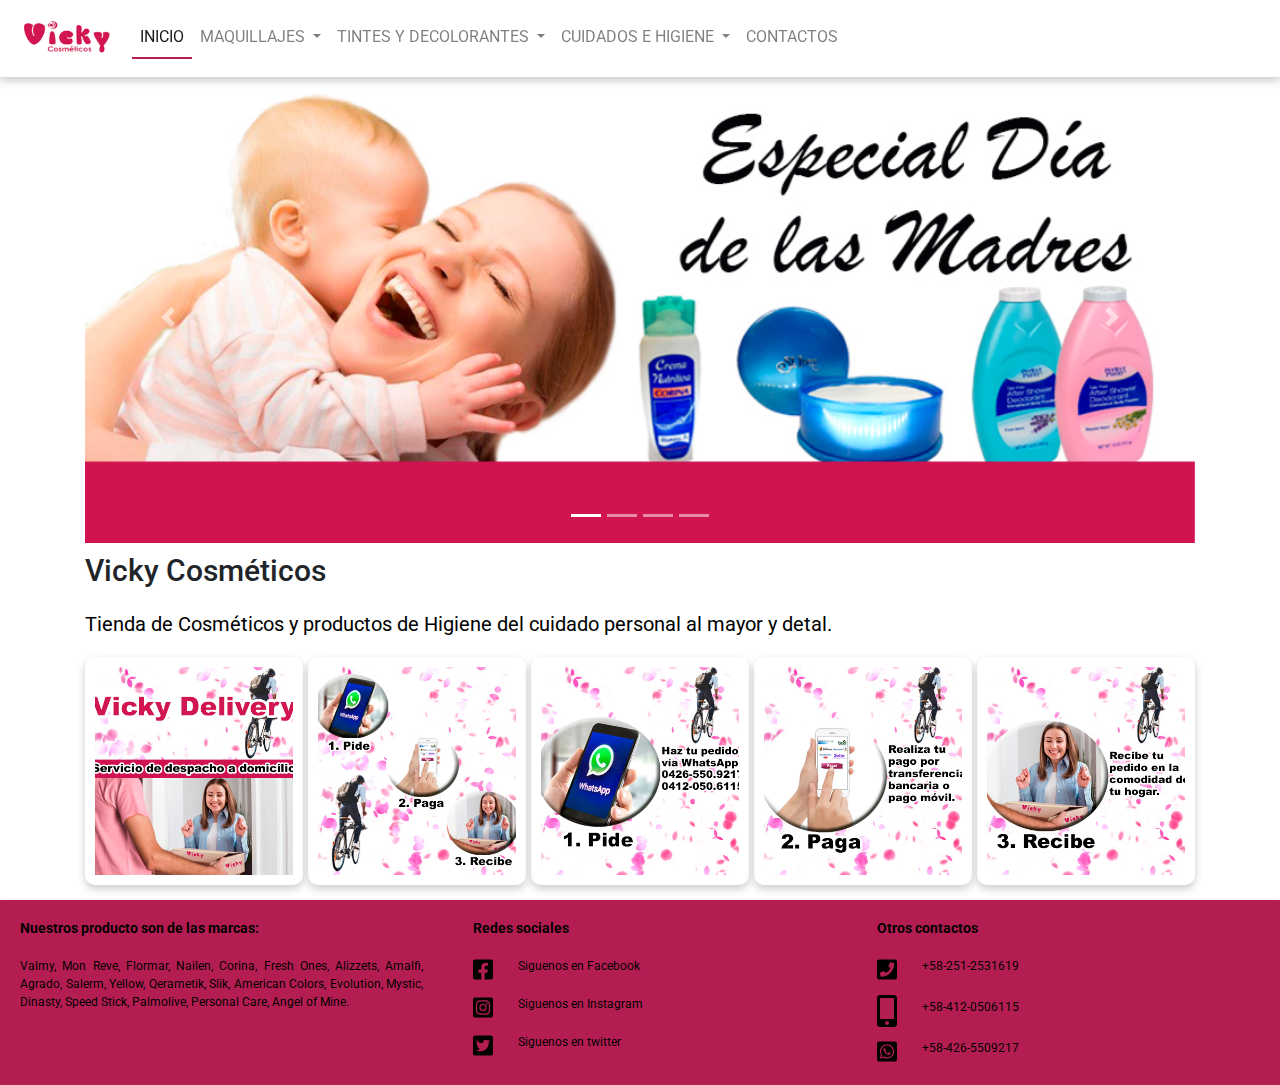
<file: index.html>
<!DOCTYPE html>
<html lang="es">
    <head>
        <title>Vicky cosmético</title>
		<meta charset="utf-8" />
		<meta name="Productos de Bellezas y cuidado Personal" content="Venta al mayor y detal de productos para la Higiene, cuidado y Belleza personal">
		<meta name="keywords" content="Ventas al mayor, ventas al detal, entrega a domicilio">
		<meta name="author" content="vickycosmeticos">
        <link rel="stylesheet" type="text/css" href="css/reset.css">
        <!-- Bootstrap CSS -->
        <link rel="stylesheet" href="https://stackpath.bootstrapcdn.com/bootstrap/4.4.1/css/bootstrap.min.css" integrity="sha384-Vkoo8x4CGsO3+Hhxv8T/Q5PaXtkKtu6ug5TOeNV6gBiFeWPGFN9MuhOf23Q9Ifjh" crossorigin="anonymous">
        <link rel="stylesheet" type="text/css" href="css/main.css">
        <link href="https://fonts.googleapis.com/css?family=Baloo+Thambi+2|Roboto&display=swap" rel="stylesheet">
    </head>
    <body>
        <header id="margen">            
            <nav class="navbar borde fixed-top navbar-expand-md bg-white navbar-light">
          
            <!-- Brand -->
                <a class="navbar-brand" href="index.html">
                   <img src="imagen/logo.png" alt="Logo de la empresa Vicky Cosméticos" width="100">
                </a>
                <button class="navbar-toggler" type="button" data-toggle="collapse" data-target="#navbarNavDropdown" aria-controls="navbarNavDropdown" aria-expanded="false" aria-label="Toggle navigation">
                    <span class="navbar-toggler-icon"></span>
                </button>
                <div class="collapse navbar-collapse" id="navbarNavDropdown">

            <!-- Links -->
                    <ul class="navbar-nav">
                        <li class="nav-item active subrayado">
                            <a class="nav-link" href="index.html">INICIO</a>
                        </li>
                    <!-- Dropdown -->
                        <li class="nav-item dropdown">
                            <a class="nav-link dropdown-toggle" href="maquillajes.html" id="navbardrop" data-toggle="dropdown">
                        MAQUILLAJES
                            </a>
                            <div class="dropdown-menu">
                                <a class="dropdown-item" href="maquillajes.html">ROSTRO</a>
                                <a class="dropdown-item" href="maquillajes.html#ojos">OJOS</a>
                                <a class="dropdown-item" href="maquillajes.html#labios">LABIOS</a>
                                <a class="dropdown-item" href="maquillajes.html#uñas">UÑAS</a>
                            </div>
                        </li>
                        <!--Fin Dropdown -->
                        <!-- Dropdown -->
                        <li class="nav-item dropdown">
                            <a class="nav-link dropdown-toggle" href="maquillajes.html" id="navbardrop" data-toggle="dropdown">
                            TINTES Y DECOLORANTES
                            </a>
                            <div class="dropdown-menu">
                                <a class="dropdown-item" href="tintes_y_decolorantes.html#Tintes">TINTES</a>
                                <a class="dropdown-item" href="tintes_y_decolorantes.html#Decolorantes">DECOLORANTES</a>
                            </div>
                        </li>
                        <!--Fin Dropdown -->
                        <!-- Dropdown -->
                        <li class="nav-item dropdown">
                            <a class="nav-link dropdown-toggle" href="cuidados_e_higiene.html" id="navbardrop" data-toggle="dropdown">
                            CUIDADOS E HIGIENE
                            </a>
                            <div class="dropdown-menu">
                                <a class="dropdown-item" href="cuidados_e_higiene.html#CuidadoCapilar">CUIDADO CAPILAR</a>
                                <a class="dropdown-item" href="cuidados_e_higiene.html#HigieneCorporal">HIGIENE CORPORAL</a>
                                <a class="dropdown-item" href="cuidados_e_higiene.html#PerfumesDesodorantes">PERFUMES Y DESODORANTES</a>
                                <a class="dropdown-item" href="infantil.html">INFANTIL</a>
                            </div>
                        </li>
                        <!--Fin Dropdown -->
                        <li class="nav-item">
                            <a class="nav-link" href="contactos.html">CONTACTOS</a>
                        </li>      
                    </ul>
                </div>                               
            </nav>
        </header>
        <main class="container bloque" Id="INICIO" >
            <!--Carousel¡--> 
            <div id="carouselExampleCaptions" class="carousel slide" data-ride="carousel">
                <ol class="carousel-indicators">
                    <li data-target="#carouselExampleCaptions" data-slide-to="0" class="active"></li>
                    <li data-target="#carouselExampleCaptions" data-slide-to="1"></li>
                    <li data-target="#carouselExampleCaptions" data-slide-to="2"></li>
                    <li data-target="#carouselExampleCaptions" data-slide-to="3"></li>                   
                </ol>
                <div class="carousel-inner">
                    <div class="carousel-item active ">
                        <img src="imagen/Banner_Dia_de_las_Madres.jpg" class="d-block w-100" alt="Banner Dia de las Madres.jpg">                        
                    </div>
                    <div class="carousel-item">
                        <img src="imagen/Banner_Delivery.jpg" class="d-block w-100" alt="Banner_Delivery.jpg">
                    </div>
                    <div class="carousel-item">
                        <img src="imagen/BannerLiquidacionAlizzets.jpg" class="d-block w-100" alt="Banner liquidacion Alizzets.jpg">                        
                    </div>
                    <div class="carousel-item">
                        <img src="imagen/Banner_Corina.jpg" class="d-block w-100" alt="Banner Corina.jpg">
                    </div>

                    <a class="carousel-control-prev" href="#carouselExampleCaptions" role="button" data-slide="prev">
                        <span class="carousel-control-prev-icon" aria-hidden="true"></span>
                        <span class="sr-only">Previous</span>
                    </a>
                    <a class="carousel-control-next" href="#carouselExampleCaptions" role="button" data-slide="next">
                        <span class="carousel-control-next-icon" aria-hidden="true"></span>
                        <span class="sr-only">Next</span>
                    </a>
                </div>
            </div>
            <h1>Vicky Cosméticos</h1>
            <P>Tienda de Cosméticos y productos de Higiene del cuidado personal al mayor y detal.</P>
            <div class="novedades" id="separación">
                <div>
                    <img src="imagen/Vicky_Delivery1.jpg" alt="imagen Vicky Delivery1.jpg" width="200px">
                </div>
                <div>
                    <img src="imagen/Vicky_Delivery2.jpg" alt="imagen Vicky Delivery 2.jpg" width="200px">
                </div>
                <div>           
                    <img src="imagen/Vicky_Delivery3.jpg" alt="imagen Vicky Delivery 3.jpg" width="200px">
                </div> 
                <div>
                    <img src="imagen/Vicky_Delivery4.jpg" alt="imagen Vicky Delivery 4.jpg" width="200px"> 
                </div>
                <div>           
                    <img src="imagen/Vicky_Delivery5.jpg" alt="imagen Vicky Delivery 5.jpg" width="200px">
                </div>                       
            </div>                
        </main>        
        <footer> 
            <div class="bloque-body">           
                <div class="cln1">
                    <h3>Nuestros producto son de las marcas:</h3>
                    <p>Valmy, Mon Reve, Flormar, Nailen, Corina, Fresh Ones, Alizzets, Amalfi, Agrado, Salerm, Yellow, Qerametik, Slik, American Colors, Evolution, Mystic, Dinasty, Speed Stick, Palmolive, Personal Care, Angel of Mine.</p>
                </div>
                <div class="cln2">
                    <h3>Redes sociales</h3>
                    <div class="fila">
                        <a href="https://www.facebook.com/vickycosmeticos" target="_blank">
                            <img src="iconos/facebook-square-brands.svg" alt="Icono faccebook">
                        </a>
                        <label>Siguenos en Facebook</label>
                    </div>
                    <div class="fila">
                        <a href="https://www.instagram.com/vickycosmeticos/" target="_blank">
                            <img src="iconos/instagram-square-brands.svg" target="_blank" alt="icono instagram">
                        </a>
                        <label>Siguenos en Instagram</label>
                    </div>
                    <div class="fila">
                        <a href="https://twitter.com/vickycosmeticos?lang=es" target="_blank">
                            <img src="iconos/twitter-square-brands.svg" alt="Icono twitter">
                        </a>
                        <label>Siguenos en twitter</label>
                    </div>
                </div>
                <div class="cln3">
                    <h3>Otros contactos</h3>                    
                    <div class="fila2">
                        <img src="iconos/phone-square.svg">
                        <label>+58-251-2531619</label>              
                    </div>
                    <div class="fila2">
                        <img src="iconos/mobile-alt.svg">
                        <label>+58-412-0506115</label>              
                    </div>
                    <div class="fila2">
                        <img src="iconos/whatsapp-square-brands.svg">
                        <label>+58-426-5509217</label>              
                    </div> 
                </div>
            </div>
        </footer>
        <!-- Optional JavaScript -->
        <!-- jQuery first, then Popper.js, then Bootstrap JS -->
        <script src="https://code.jquery.com/jquery-3.4.1.slim.min.js" integrity="sha384-J6qa4849blE2+poT4WnyKhv5vZF5SrPo0iEjwBvKU7imGFAV0wwj1yYfoRSJoZ+n" crossorigin="anonymous"></script>
        <script src="https://cdn.jsdelivr.net/npm/popper.js@1.16.0/dist/umd/popper.min.js" integrity="sha384-Q6E9RHvbIyZFJoft+2mJbHaEWldlvI9IOYy5n3zV9zzTtmI3UksdQRVvoxMfooAo" crossorigin="anonymous"></script>
        <script src="https://stackpath.bootstrapcdn.com/bootstrap/4.4.1/js/bootstrap.min.js" integrity="sha384-wfSDF2E50Y2D1uUdj0O3uMBJnjuUD4Ih7YwaYd1iqfktj0Uod8GCExl3Og8ifwB6" crossorigin="anonymous"></script>
    </body>
</html>
</file>
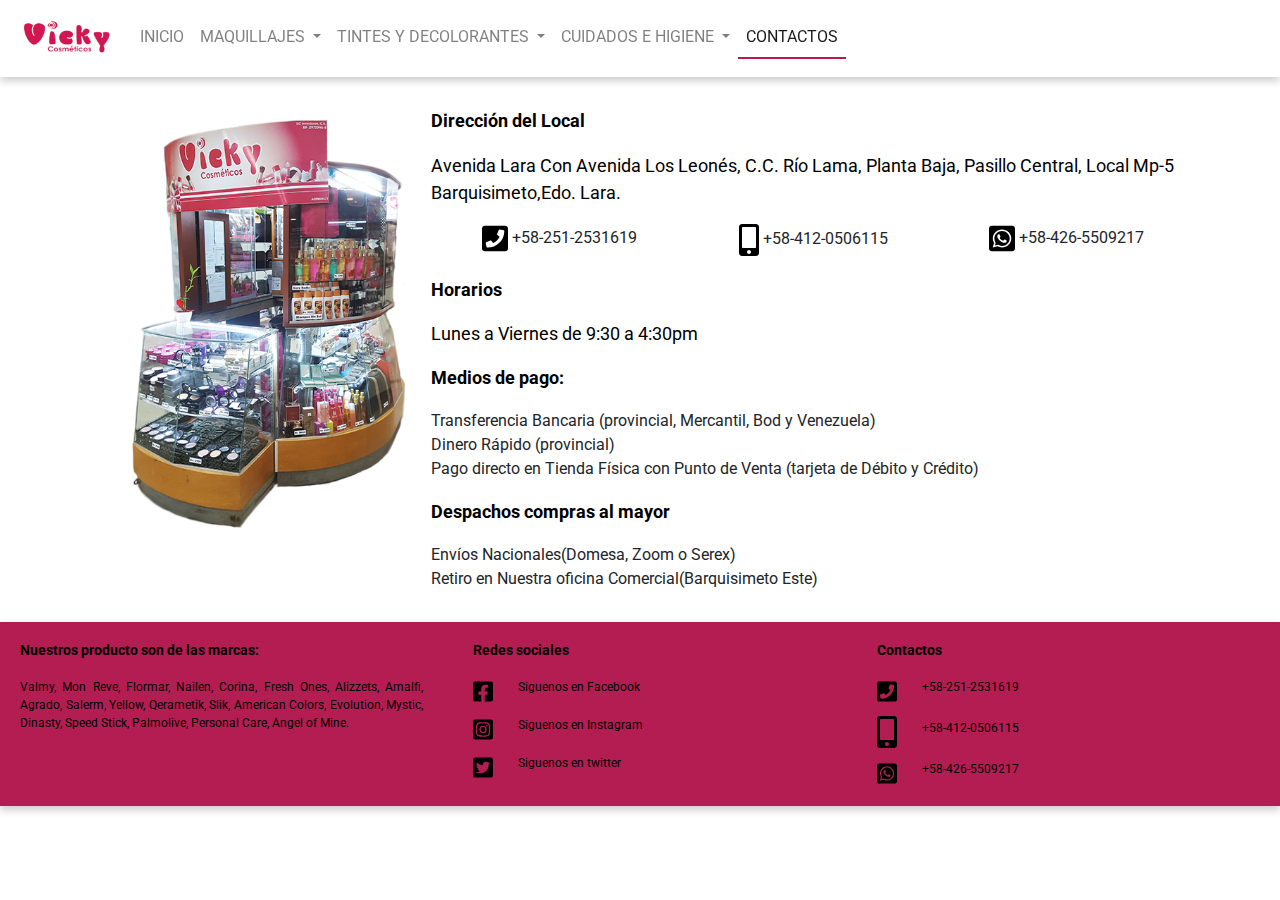
<file: contactos.html>
<!DOCTYPE html>
<html lang="es">
    <head>
        <title>Contactos,Vicky cosmético</title>
		<meta charset="utf-8" />
		<meta name="Contactos Vicky Cosméticos" content="Venta al mayor y detal de productos para la Higiene, cuidado y Belleza personal">
		<meta name="keywords" content="Dirección Vicky Cosméticos">
		<meta name="author" content="Vicky Cosméticos">
        <link rel="stylesheet" type="text/css" href="css/reset.css">
        <!-- Bootstrap CSS -->
        <link rel="stylesheet" href="https://stackpath.bootstrapcdn.com/bootstrap/4.4.1/css/bootstrap.min.css" integrity="sha384-Vkoo8x4CGsO3+Hhxv8T/Q5PaXtkKtu6ug5TOeNV6gBiFeWPGFN9MuhOf23Q9Ifjh" crossorigin="anonymous">
        <link rel="stylesheet" type="text/css" href="css/main.css">
        <link href="https://fonts.googleapis.com/css?family=Baloo+Thambi+2|Roboto&display=swap" rel="stylesheet">
    </head>
    <body>
        <header id="margen">            
            <nav class="navbar borde fixed-top navbar-expand-md bg-white navbar-light">
            <!-- Brand -->
                <a class="navbar-brand" href="index.html">
                    <img src="imagen/logo.png" alt="Logo de la empresa Vicky Cosméticos" width="100">
                </a>
                <button class="navbar-toggler" type="button" data-toggle="collapse" data-target="#navbarNavDropdown" aria-controls="navbarNavDropdown" aria-expanded="false" aria-label="Toggle navigation">
                    <span class="navbar-toggler-icon"></span>
                </button>
                <div class="collapse navbar-collapse" id="navbarNavDropdown">
            <!-- Links -->
                    <ul class="navbar-nav">
                        <li class="nav-item">
                            <a class="nav-link" href="index.html">INICIO</a>
                        </li>
                        <!-- Dropdown -->
                        <li class="nav-item dropdown">
                            <a class="nav-link dropdown-toggle" href="maquillajes.html" id="navbardrop" data-toggle="dropdown">
                            MAQUILLAJES
                            </a>
                            <div class="dropdown-menu">
                                <a class="dropdown-item" href="maquillajes.html">ROSTRO</a>
                                <a class="dropdown-item" href="maquillajes.html#ojos">OJOS</a>
                                <a class="dropdown-item" href="maquillajes.html#labios">LABIOS</a>
                                <a class="dropdown-item" href="maquillajes.html#uñas">UÑAS</a>
                            </div>
                        </li>
                        <!--Fin Dropdown -->
                        <!-- Dropdown -->
                        <li class="nav-item dropdown">
                            <a class="nav-link dropdown-toggle" href="maquillajes.html" id="navbardrop" data-toggle="dropdown">
                            TINTES Y DECOLORANTES
                            </a>
                            <div class="dropdown-menu">
                                <a class="dropdown-item" href="tintes_y_decolorantes.html#Tintes">TINTES</a>
                                <a class="dropdown-item" href="tintes_y_decolorantes.html#Decolorantes">DECOLORANTES</a>
                            </div>
                        </li>
                        <!--Fin Dropdown -->
                        <!-- Dropdown -->
                        <li class="nav-item dropdown">
                            <a class="nav-link dropdown-toggle" href="cuidados_e_higiene.html" id="navbardrop" data-toggle="dropdown">
                            CUIDADOS E HIGIENE
                            </a>
                            <div class="dropdown-menu">
                                <a class="dropdown-item" href="cuidados_e_higiene.html#CuidadoCapilar">CUIDADO CAPILAR</a>
                                <a class="dropdown-item" href="cuidados_e_higiene.html#HigieneCorporal">HIGIENE CORPORAL</a>
                                <a class="dropdown-item" href="cuidados_e_higiene.html#PerfumesDesodorantes">PERFUMES Y DESODORANTES</a>
                                <a class="dropdown-item" href="infantil.html">INFANTIL</a>
                            </div>
                        </li>
                        <!--Fin Dropdown -->
                        <li class="nav-item active subrayado">
                            <a class="nav-link" href="contactos.html">CONTACTOS</a>
                        </li>      
                    </ul>
                </div>
            </nav>
        </header>
        <main class="container">
        	<section class="bloque">       
                <div class="donde">
                    <div id="estamos">         
                        <img src="imagen/Local.png" alt="local.png" title="Local" width="400"/>
                    </div>
                    <div class="despacho">                        
                        <h3>Dirección del Local</h3>
                        <p>Avenida Lara Con Avenida Los Leonés, C.C. Río Lama, Planta Baja, Pasillo Central, Local Mp-5 Barquisimeto,Edo. Lara.</p>
                        <div class="flexible">
                            <div>
                            <img src="iconos/phone-square.svg" width="26">
                            <label>+58-251-2531619</label>
                        </div>
                        <div>
                        <img src="iconos/mobile-alt.svg" width="20">
                        <label>+58-412-0506115</label>
                        </div>
                        <div>
                        <img src="iconos/whatsapp-square-brands.svg" width="26">
                        <label>+58-426-5509217</label>
                    </div>
                    </div>

                        <h3>Horarios</h3>
                        <P>Lunes a Viernes de 9:30 a 4:30pm</P> 
                        <h3>Medios de pago:</h3>
                        <ul>
                            <li>Transferencia Bancaria (provincial, Mercantil, Bod y Venezuela)</li>
                            <li>Dinero Rápido (provincial)</li>
                            <li>Pago directo en Tienda Física con Punto de Venta (tarjeta de Débito y Crédito)</li>
                        </ul>               
                        <h3>Despachos compras al mayor</h3>
                        <ul>
                            <li>Envíos Nacionales(Domesa, Zoom o Serex)</li>
                            <li>Retiro en Nuestra oficina Comercial(Barquisimeto Este)</li>
                        </ul>                        
                    </div>
                </div>
            </section>
        </main>        
        <footer> 
            <div class="bloque-body">           
                <div class="cln1">
                    <h3>Nuestros producto son de las marcas:</h3>
                    <p>Valmy, Mon Reve, Flormar, Nailen, Corina, Fresh Ones, Alizzets, Amalfi, Agrado, Salerm, Yellow, Qerametik, Slik, American Colors, Evolution, Mystic, Dinasty, Speed Stick, Palmolive, Personal Care, Angel of Mine.</p>
                </div>
                <div class="cln2">
                    <h3>Redes sociales</h3>
                    <div class="fila">
                        <a href="https://www.facebook.com/vickycosmeticos" target="_blank">
                            <img src="iconos/facebook-square-brands.svg" alt="Icono faccebook">
                        </a>
                        <label>Siguenos en Facebook</label>
                    </div>
                    <div class="fila">
                        <a href="https://www.instagram.com/vickycosmeticos/" target="_blank">
                            <img src="iconos/instagram-square-brands.svg" target="_blank" alt="icono instagram">
                        </a>
                        <label>Siguenos en Instagram</label>
                    </div>
                    <div class="fila">
                        <a href="https://twitter.com/vickycosmeticos?lang=es" target="_blank">
                            <img src="iconos/twitter-square-brands.svg" alt="Icono twitter">
                        </a>
                        <label>Siguenos en twitter</label>
                    </div>
                </div>
                <div class="cln3">
                    <h3>Contactos</h3>                    
                    <div class="fila2">
                        <img src="iconos/phone-square.svg">
                        <label>+58-251-2531619</label>
                    </div>
                    <div class="fila2">
                        <img src="iconos/mobile-alt.svg">
                        <label>+58-412-0506115</label>
                    </div>
                    <div class="fila2">
                        <img src="iconos/whatsapp-square-brands.svg">
                        <label>+58-426-5509217</label>
                    </div> 
                </div>
            </div>
        </footer>
        <!-- Optional JavaScript -->
        <!-- jQuery first, then Popper.js, then Bootstrap JS -->
        <script src="https://code.jquery.com/jquery-3.4.1.slim.min.js" integrity="sha384-J6qa4849blE2+poT4WnyKhv5vZF5SrPo0iEjwBvKU7imGFAV0wwj1yYfoRSJoZ+n" crossorigin="anonymous"></script>
        <script src="https://cdn.jsdelivr.net/npm/popper.js@1.16.0/dist/umd/popper.min.js" integrity="sha384-Q6E9RHvbIyZFJoft+2mJbHaEWldlvI9IOYy5n3zV9zzTtmI3UksdQRVvoxMfooAo" crossorigin="anonymous"></script>
        <script src="https://stackpath.bootstrapcdn.com/bootstrap/4.4.1/js/bootstrap.min.js" integrity="sha384-wfSDF2E50Y2D1uUdj0O3uMBJnjuUD4Ih7YwaYd1iqfktj0Uod8GCExl3Og8ifwB6" crossorigin="anonymous"></script>
    </body>
</html>
</file>
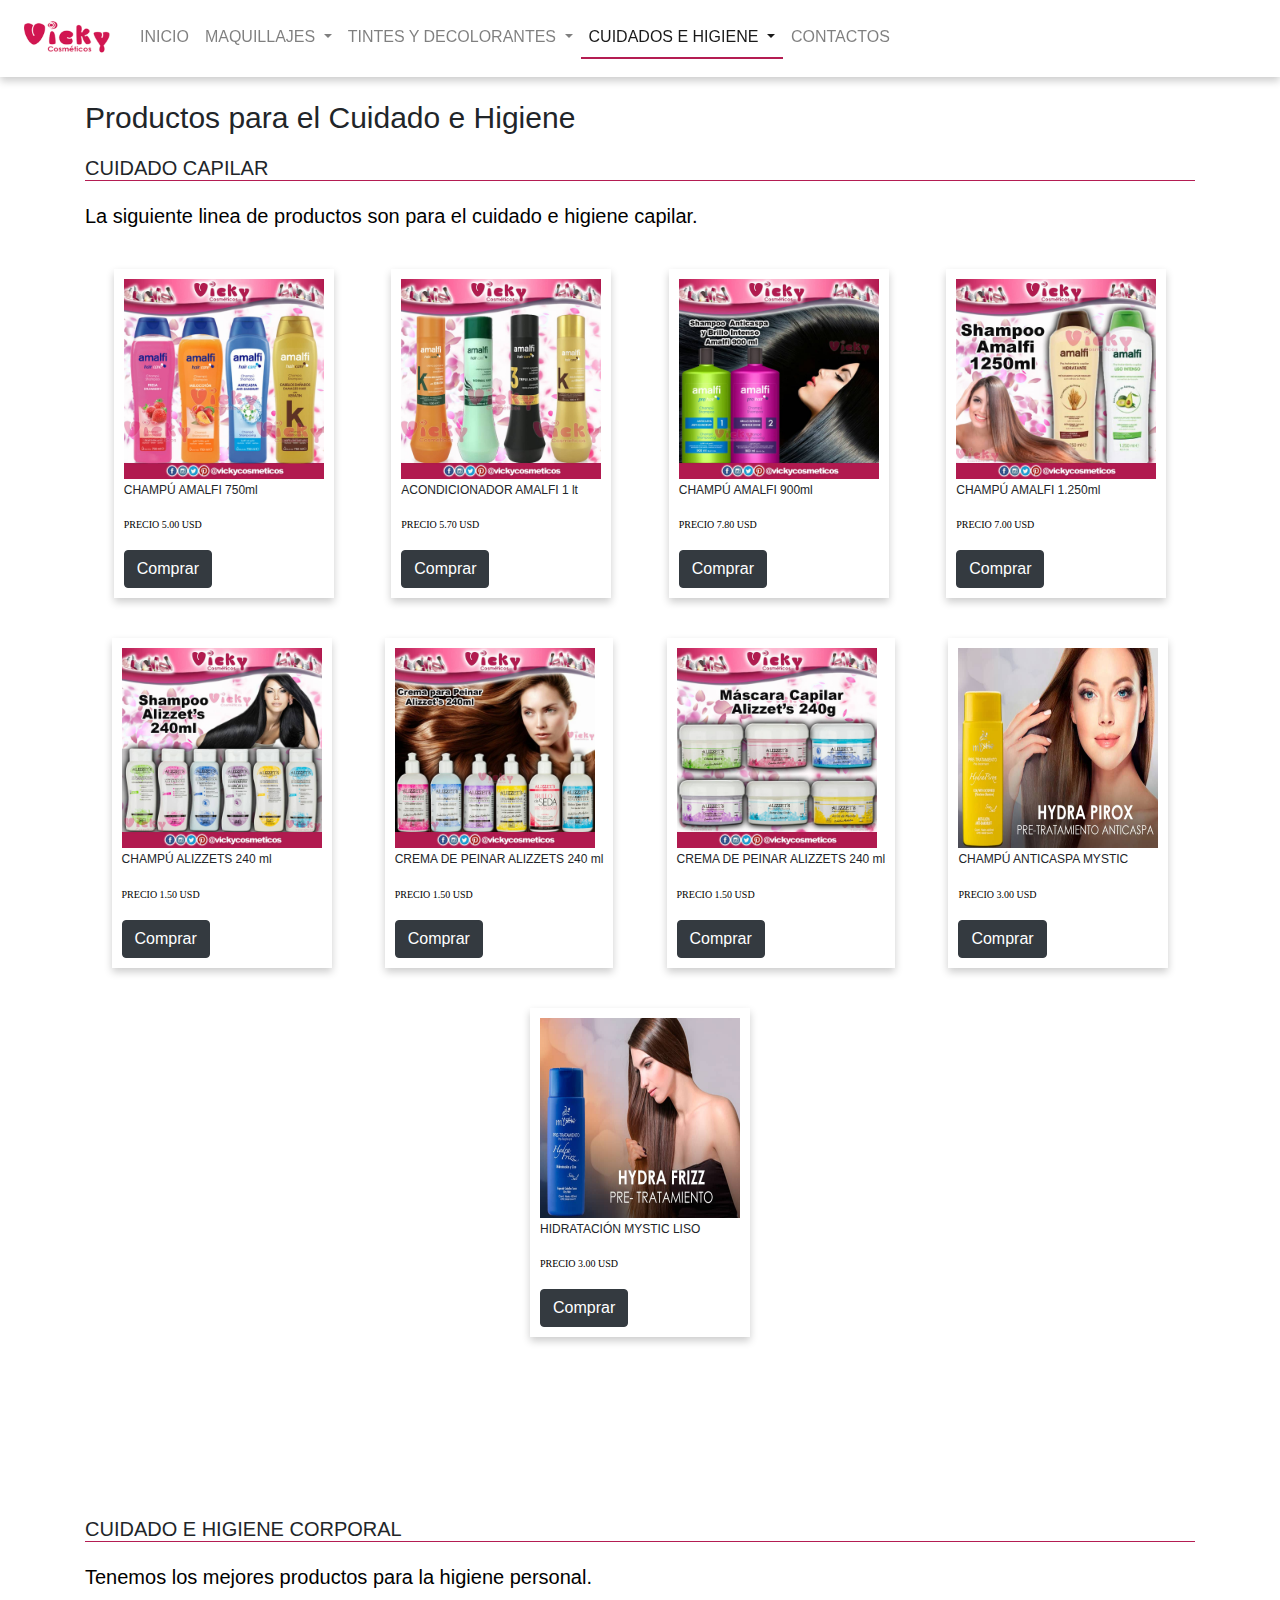
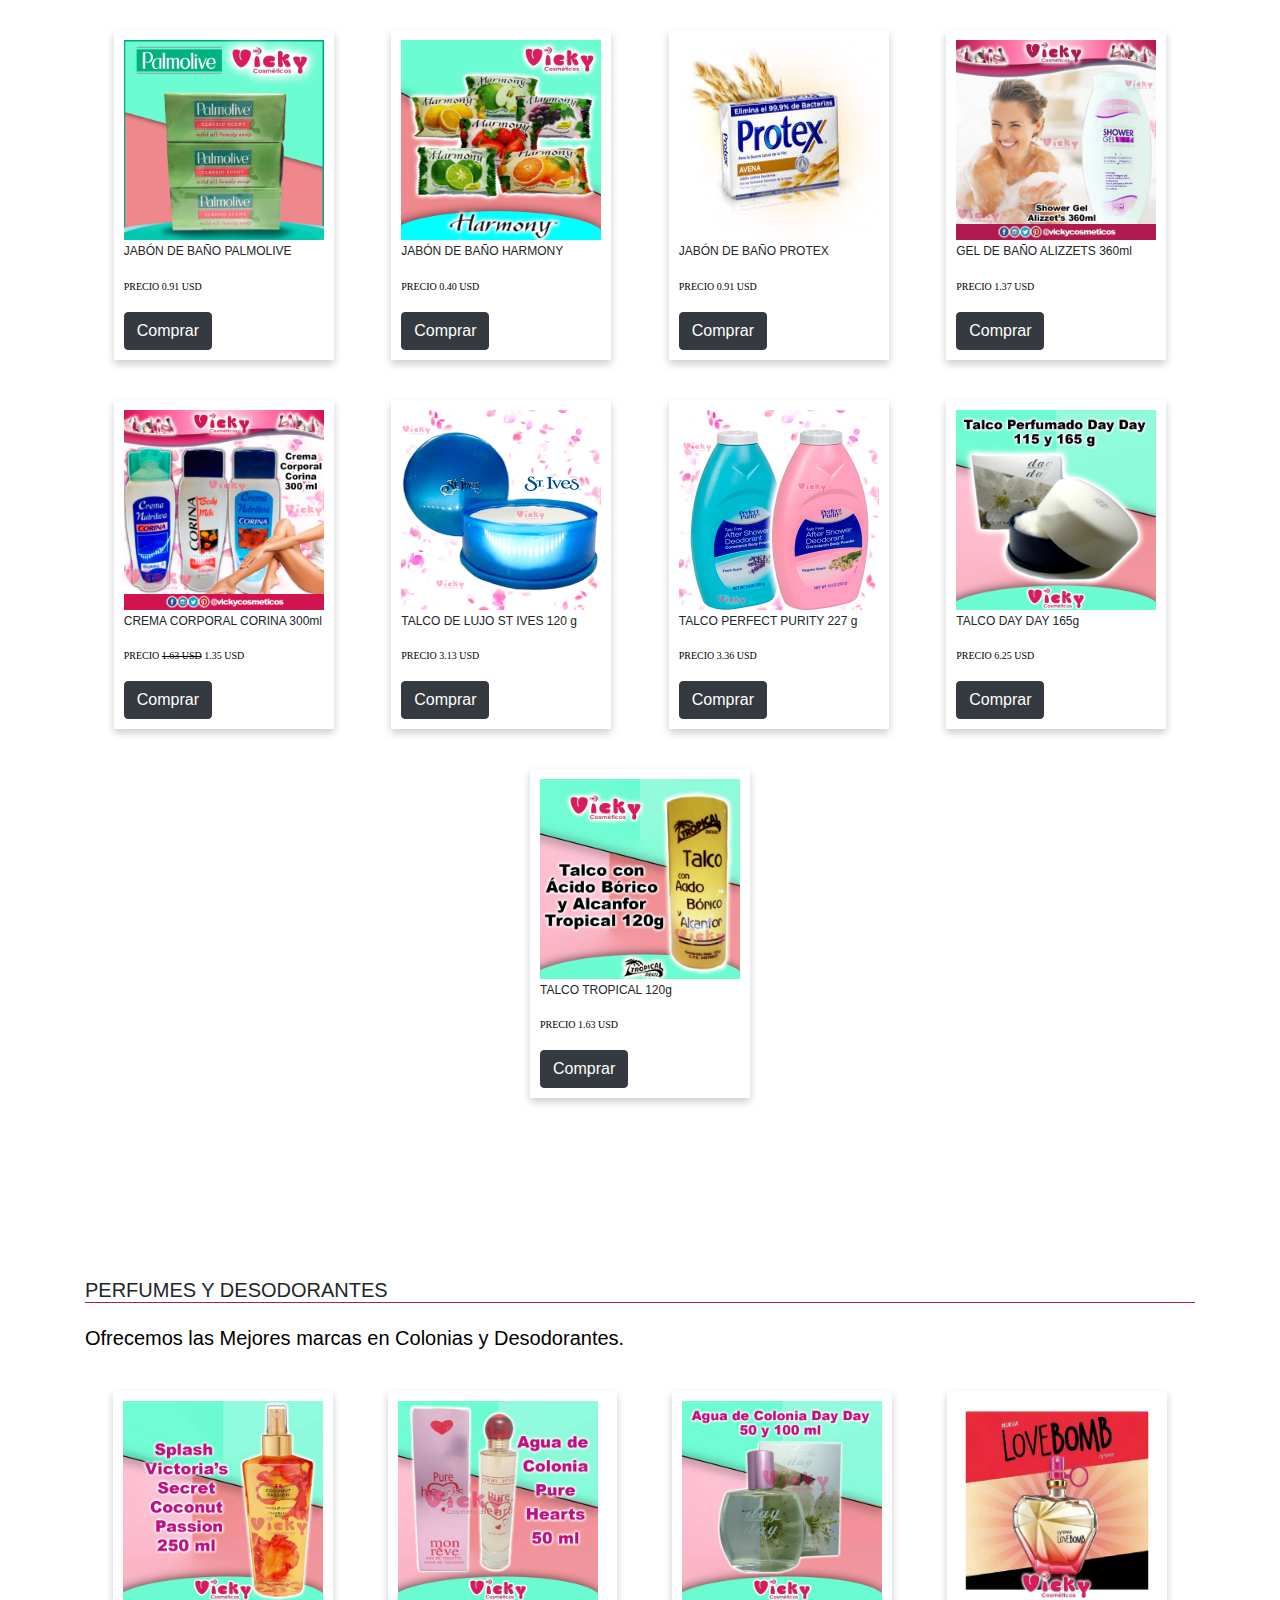
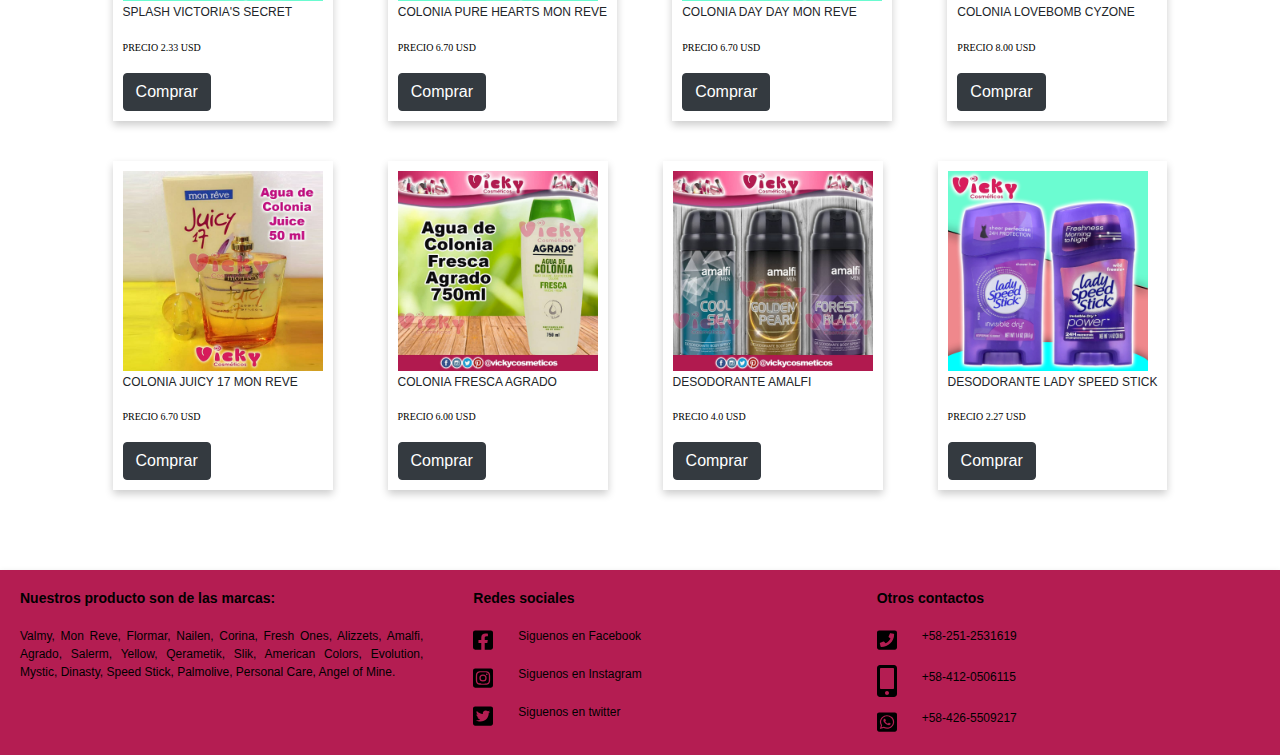
<file: cuidados_e_higiene.html>
<!DOCTYPE html>
<html lang="es">
    <head>
        <title>Cuidados e Higiene Vicky cosmético</title>
		<meta charset="utf-8" />
		<meta name="Productos de Cuidado e Higiene" content="Venta al mayor y detal de productos para el cuidado e Higiene Personal.">
		<meta name="keywords" content="Cuidado capilar, Higiene Corporal, Perfumes y Desodorantes, Cuidados Bebes y niños">
		<meta name="author" content="Vicky Cosméticos">
        <link rel="stylesheet" type="text/css" href="css/reset.css">
        <!-- Bootstrap CSS -->
        <link rel="stylesheet" href="https://stackpath.bootstrapcdn.com/bootstrap/4.4.1/css/bootstrap.min.css" integrity="sha384-Vkoo8x4CGsO3+Hhxv8T/Q5PaXtkKtu6ug5TOeNV6gBiFeWPGFN9MuhOf23Q9Ifjh" crossorigin="anonymous">
        <link rel="stylesheet" type="text/css" href="css/main.css">
        <link href='http://fonts.googleapis.com/css?family=Dancing+Script' rel='stylesheet' type='text/css'>
    </head>
    <body>
        <header id="margen">            
            <nav class="borde navbar fixed-top navbar-expand-md navbar-light bg-white">
            <!-- Brand -->
                <a class="navbar-brand" href="index.html">
                    <img src="imagen/logo.png" alt="Logo de la empresa Vicky Cosméticos" width="100">
                </a>
                <button class="navbar-toggler" type="button" data-toggle="collapse" data-target="#navbarNavDropdown" aria-controls="navbarNavDropdown" aria-expanded="false" aria-label="Toggle navigation">
                    <span class="navbar-toggler-icon"></span>
                </button>
                <div class="collapse navbar-collapse" id="navbarNavDropdown">
            <!-- Links -->
                    <ul class="navbar-nav">
                        <li class="nav-item">
                            <a class="nav-link" href="index.html">INICIO</a>
                        </li>
                        <!-- Dropdown -->
                        <li class="nav-item dropdown">
                            <a class="nav-link dropdown-toggle" href="maquillajes.html" id="navbardrop" data-toggle="dropdown">
                            MAQUILLAJES
                            </a>
                            <div class="dropdown-menu">
                                <a class="dropdown-item" href="maquillajes.html">ROSTRO</a>
                                <a class="dropdown-item" href="maquillajes.html#ojos">OJOS</a>
                                <a class="dropdown-item" href="maquillajes.html#labios">LABIOS</a>
                                <a class="dropdown-item" href="maquillajes.html#uñas">UÑAS</a>
                            </div>
                        </li>
                        <!--Fin Dropdown -->
                        <!-- Dropdown -->
                        <li class="nav-item dropdown">
                            <a class="nav-link dropdown-toggle" href="maquillajes.html" id="navbardrop" data-toggle="dropdown">
                            TINTES Y DECOLORANTES
                            </a>
                            <div class="dropdown-menu">
                                <a class="dropdown-item" href="tintes_y_decolorantes.html#Tintes">TINTES</a>
                                <a class="dropdown-item" href="tintes_y_decolorantes.html#Decolorantes">DECOLORANTES</a>
                            </div>
                        </li>
                        <!--Fin Dropdown -->
                        <!-- Dropdown -->
                        <li class="nav-item active dropdown subrayado">
                            <a class="nav-link dropdown-toggle" href="cuidados_e_higiene.html" id="navbardrop" data-toggle="dropdown">
                            CUIDADOS E HIGIENE
                            </a>
                            <div class="dropdown-menu">
                                <a class="dropdown-item" href="cuidados_e_higiene.html#cuidadoCapilar">CUIDADO CAPILAR</a>
                                 <a class="dropdown-item" href="#HigieneCorporal">HIGIENE CORPORAL</a>
                                <a class="dropdown-item" href="#PerfumesDesodorantes">PERFUMES Y DESODORANTES</a>
                                <a class="dropdown-item" href="infantil.html">INFANTIL</a>
                            </div>
                        </li>
                        <!--Fin Dropdown -->                    
                        <li class="nav-item">
                            <a class="nav-link" href="contactos.html">CONTACTOS</a>
                        </li>      
                    </ul>
                </div>
            </nav>
        </header>
        <main class="container">
        	<section class="bloque" id="cuidadoCapilar">       		
        		<h1>Productos para el Cuidado e Higiene</h1>
                <article >
                    <h2>CUIDADO CAPILAR</h2>
                    <p>La siguiente linea de productos son para el cuidado e higiene capilar. </p>
                    <div class="flexible">
                        <div class="tarjeta">
                            <img src="imagen/c_champu_Amalfi_hear_care_750ml.jpeg" alt="c_champu_Amalfi hear care 750ml.jpeg" title="Champú Amalfi 750ml" width="200" height="200">
                            <div class="contenedor">
                                <h4>CHAMPÚ AMALFI 750ml</h4>
                                <p>PRECIO 5.00 USD</p>
                                <a href="contactos.html" class="btn btn-dark">Comprar</a>
                            </div>
                         </div>
                         <div class="tarjeta">
                            <img src="imagen/c_Acondicionador_Amalfi_hear_care 1000ml.jpeg" alt="c_Acondicionador_Amalfi_hear_care 1000ml.jpeg" title="Acondicionador Amalfi 1000ml" width="200" height="200">
                            <div class="contenedor">
                                <h4>ACONDICIONADOR AMALFI 1 lt</h4>
                                <p>PRECIO 5.70 USD</p>
                                <a href="contactos.html" class="btn btn-dark">Comprar</a>
                            </div>
                         </div>
                         <div class="tarjeta">
                            <img src="imagen/c_Amalfi_champu_900ml.jpeg" alt="c_Amalfi champu 900ml.jpeg" title="Champú Amalfi 900ml" width="200px">
                            <div class="contenedor">
                                <h4>CHAMPÚ AMALFI 900ml</h4>
                                <p>PRECIO 7.80 USD</p>
                                <a href="contactos.html" class="btn btn-dark">Comprar</a>
                            </div>
                        </div>
                        <div class="tarjeta">
                            <img src="imagen/c_Amalfi_champu_1250ml.jpeg" alt="c_Amalfi champu1250ml.jpeg" title="Champú Amalfy 1250ml" width="200px">
                            <div class="contenedor">
                                <h4>CHAMPÚ AMALFI 1.250ml</h4>
                                <p>PRECIO 7.00 USD</p>
                                <a href="contactos.html" class="btn btn-dark">Comprar</a>
                            </div>
                         </div>
                         <div class="tarjeta">
                            <img src="imagen/c_Alizzets_champu_240ml.jpeg" alt="c_Alizzets_champu_240ml.jpeg" title="Champú Alizzets 240ml" width="200" height="200">
                            <div class="contenedor">
                                <h4>CHAMPÚ ALIZZETS 240 ml </h4>
                                <p>PRECIO 1.50 USD</p>
                                <a href="contactos.html" class="btn btn-dark">Comprar</a>
                            </div>
                        </div>
                        <div class="tarjeta">
                            <img src="imagen/c_Alizzets_Crema_para_peinar.jpeg" alt="c_Alizzets Crema para peinar.jpeg" title="Crema para peinar Alizzets" width="200" height="200">
                            <div class="contenedor">
                                <h4>CREMA DE PEINAR ALIZZETS 240 ml</h4>
                                <p>PRECIO 1.50 USD</p>
                                <a href="contactos.html" class="btn btn-dark">Comprar</a>
                            </div>
                        </div>
                        <div class="tarjeta">
                            <img src="imagen/c_mascara_capilar_alizzets_240g.jpeg" alt="c_mascara capilar alizzets 240g.jpeg" title="Máscara capilar alizzets 240g" width="200px">
                            <div class="contenedor">
                            <h4>CREMA DE PEINAR ALIZZETS 240 ml</h4>
                            <p>PRECIO 1.50 USD</p>
                            <a href="contactos.html" class="btn btn-dark">Comprar</a>
                            </div>
                         </div>
                         <div class="tarjeta">
                            <img src="imagen/c_mystic_anticaspa.jpeg" alt="c_mystic_anticaspa.jpeg" title="Champú Mystic antticaspa" width="200" height="200">
                            <div class="contenedor">
                                <h4>CHAMPÚ ANTICASPA MYSTIC</h4>
                                <p>PRECIO 3.00 USD</p>
                                <a href="contactos.html" class="btn btn-dark">Comprar</a>
                            </div>
                         </div>
                         <div class="tarjeta">
                            <img src="imagen/c_mystic_hidratacion_liso.jpeg" alt="c_mystic_hidratacion_liso.jpeg" title="Hidratacón liso Mystic" width="200" height="200">
                            <div class="contenedor">
                            <h4>HIDRATACIÓN MYSTIC LISO</h4>
                            <p>PRECIO 3.00 USD </p>
                            <a href="contactos.html" class="btn btn-dark">Comprar</a>
                            </div>
                         </div>                         
                    </div>                  
                </article> 
                <article id="HigieneCorporal" class="bloque">
                    <h2> CUIDADO E HIGIENE CORPORAL</h2>
                    <p>Tenemos los mejores productos para la higiene personal.</p>
                    <div class="flexible">
                        <div class="tarjeta">
                            <img src="imagen/jabon_de_bano_palmolive.jpeg" alt="jabon de baño palmolive.jpeg" title="jabon de Baño Palmolive" width="200" height="200">
                            <div class="contenedor">
                                <h4>JABÓN DE BAÑO PALMOLIVE </h4>
                                <p>PRECIO 0.91 USD</p>
                                <a href="contactos.html" class="btn btn-dark">Comprar</a>
                            </div>
                         </div>
                         <div class="tarjeta">
                            <img src="imagen/jabon_de_bano_Harmony.jpeg" alt="jabón de baño Harmony.jpeg" title="Jabones d eBaño Harmony" width="200" height="200">
                            <div class="contenedor">
                                <h4>JABÓN DE BAÑO HARMONY</h4>
                                <p>PRECIO 0.40 USD</p>
                                <a href="contactos.html" class="btn btn-dark">Comprar</a>
                            </div>
                         </div>
                         <div class="tarjeta">
                            <img src="imagen/jabon_de_bano_protex.jpeg" alt="jabon de baño protex.jpeg" title="Jabón de baño Protex" width="200" height="200">
                            <div class="contenedor">
                                <h4>JABÓN DE BAÑO PROTEX</h4>
                                <p>PRECIO 0.91 USD</p>
                                <a href="contactos.html" class="btn btn-dark">Comprar</a>
                            </div>
                         </div>
                         <div class="tarjeta"> 
                            <img src="imagen/Alizzets_gel_de_bano_360ml.jpeg" alt="Alizzets gel de baño 360ml.jpeg" title="Gel de baño Alizzets 360ml" width="200px" height="200">
                            <div class="contenedor">
                                <h4>GEL DE BAÑO ALIZZETS 360ml</h4>
                                <p>PRECIO 1.37 USD</p>
                                <a href="contactos.html" class="btn btn-dark">Comprar</a>
                            </div>
                         </div>
                         <div class="tarjeta"> 
                            <img src="imagen/Crema_Corina.jpg" alt="Crema_Corina.jpg" title="Crema Corina 300 cc.jpg" width="200px" height="200">
                            <div class="contenedor">
                                <h4>CREMA CORPORAL CORINA 300ml</h4>
                                <p>PRECIO <del>1.63 USD</del> 1.35 USD</p>
                                <a href="contactos.html" class="btn btn-dark">Comprar</a>
                            </div>
                         </div>
                         <div class="tarjeta"> 
                            <img src="imagen/TalcoStIves.jpg" alt="Talco St Ives.jpg" title="Talco St Ives" width="200px" height="200">
                            <div class="contenedor">
                                <h4>TALCO DE LUJO ST IVES 120 g</h4>
                                <p>PRECIO 3.13 USD</p>
                                <a href="contactos.html" class="btn btn-dark">Comprar</a>
                            </div>
                         </div>
                         <div class="tarjeta"> 
                            <img src="imagen/TalcoPerfectPurity.jpg" alt="TalcoPerfectPurity.jpg" title="Talco Perfect Purity 227 g" width="200px" height="200">
                            <div class="contenedor">
                                <h4>TALCO PERFECT PURITY 227 g</h4>
                                <p>PRECIO 3.36 USD</p>
                                <a href="contactos.html" class="btn btn-dark">Comprar</a>
                            </div>
                         </div>
                         <div class="tarjeta"> 
                            <img src="imagen/TalcoDayDay.jpg" alt="TalcoDayDay.jpg" title="Talco Day Day 165 g" width="200px" height="200">
                            <div class="contenedor">
                                <h4>TALCO DAY DAY 165g</h4>
                                <p>PRECIO 6.25 USD</p>
                                <a href="contactos.html" class="btn btn-dark">Comprar</a>
                            </div>
                         </div>
                         <div class="tarjeta"> 
                            <img src="imagen/Talco_Tropical.jpg" alt="Talco_Tropical.jpg" title="Talco Tropical 120 g" width="200" height="200">
                            <div class="contenedor">
                                <h4>TALCO TROPICAL 120g</h4>
                                <p>PRECIO 1.63 USD</p>
                                <a href="contactos.html" class="btn btn-dark">Comprar</a>
                            </div>
                         </div>
                    </div>
                </article>            
                <article id="PerfumesDesodorantes" class="bloque">  
                    <h2>PERFUMES Y DESODORANTES</h2>
                    <p>Ofrecemos las Mejores marcas en Colonias y Desodorantes.</p>
                    <div class="flexible">
                        <div class="tarjeta">
                            <img src="imagen/p_Victoria_secret_splash.jpeg" alt="p_Victoria secret splash.jpeg" title="Victoria Secret Splash" width="200px">
                            <div class="contenedor">
                                <h4>SPLASH VICTORIA'S SECRET</h4>
                                <p>PRECIO 2.33 USD</p>
                                <a href="contactos.html" class="btn btn-dark">Comprar</a>
                            </div>
                         </div>
                         <div class="tarjeta">
                            <img src="imagen/p_mon_reve_agua_de_colonia.jpeg" alt="p_mon reve agua de colonia.jpeg" title="Agua de Colonia Pure Hearts" width="200" height="200">
                            <div class="contenedor">
                                <h4>COLONIA PURE HEARTS MON REVE</h4>
                                <p>PRECIO 6.70 USD </p>
                                <a href="contactos.html" class="btn btn-dark">Comprar</a>
                            </div>
                         </div>
                         <div class="tarjeta">
                            <img src="imagen/p_Day_Day_agua_de_colonia.jpeg" alt="p_Day Day agua de colonia.jpeg" title="Agua de Colonia Day Day" width="200" height="200">
                            <div class="contenedor">
                                <h4>COLONIA DAY DAY MON REVE</h4>
                                <p>PRECIO 6.70 USD</p>
                                <a href="contactos.html" class="btn btn-dark">Comprar</a>
                            </div>
                         </div>
                         <div class="tarjeta" >
                            <img src="imagen/p_Cyzone_loveBomb.jpeg" alt="p_Cyzone_loveBomb.jpeg" title="Cyzone love Bomb" width="200" height="200">
                            <div class="contenedor">
                                <h4>COLONIA LOVEBOMB CYZONE</h4>
                                <p>PRECIO 8.00 USD</p>
                                <a href="contactos.html" class="btn btn-dark">Comprar</a>
                            </div>
                         </div>
                         <div class="tarjeta">
                            <img src="imagen/p_Juicy_Agua_de_Colonia.jpeg" alt="p_Juicy Agua de Colonia.jpeg" title="Colonia Juicy 17 " width="200" height="200">
                            <div class="contenedor">
                                <h4>COLONIA JUICY 17 MON REVE</h4>
                                <p>PRECIO 6.70 USD</p>
                                <a href="contactos.html" class="btn btn-dark">Comprar</a>
                            </div>
                         </div>
                         <div class="tarjeta">
                            <img src="imagen/p_Agrado_Agua_de_colonia_fresca_750ml.jpeg" alt="Agrado_Agua de colonia fresca 750ml.jpeg" title="Agua de colonia fresca Agrado 750ml" width="200" height="200">
                            <div class="contenedor">
                                <h4>COLONIA FRESCA AGRADO</h4>
                                <p>PRECIO 6.00 USD</p>
                                <a href="contactos.html" class="btn btn-dark">Comprar</a>
                            </div>
                         </div>
                         <div class="tarjeta">
                            <img src="imagen/p_Amalfi_desodorantes_caballeros.jpeg" alt="p_Amalfi desodorantes caballeros.jpeg" title="titulo" width="200" height="200">
                            <div class="contenedor">
                                <h4>DESODORANTE AMALFI</h4>
                                <p>PRECIO 4.0 USD</p>
                                <a href="contactos.html" class="btn btn-dark">Comprar</a>
                            </div>
                         </div>
                         <div class="tarjeta">
                            <img src="imagen/desodorante_lady_speek_stick.jpeg" alt="desodorante lady speek stick.jpeg" title="Desodorante Lady Speek Stick" width="200" height="200">
                            <div class="contenedor">
                                <h4>DESODORANTE LADY SPEED STICK</h4>
                                <p>PRECIO 2.27 USD</p>
                                <a href="contactos.html" class="btn btn-dark">Comprar</a>
                            </div>
                         </div>
                    </div>                    
                </article >                   
        	</section>
        </main>
        <footer> 
            <div class="bloque-body">           
                <div class="cln1">
                    <h3>Nuestros producto son de las marcas:</h3>
                    <p>Valmy, Mon Reve, Flormar, Nailen, Corina, Fresh Ones, Alizzets, Amalfi, Agrado, Salerm, Yellow, Qerametik, Slik, American Colors, Evolution, Mystic, Dinasty, Speed Stick, Palmolive, Personal Care, Angel of Mine.</p>
                </div>
                <div class="cln2">
                    <h3>Redes sociales</h3>
                    <div class="fila">
                        <a href="https://www.facebook.com/vickycosmeticos" target="_blank">
                            <img src="iconos/facebook-square-brands.svg" alt="Icono Instagram">
                        </a>
                        <label>Siguenos en Facebook</label>
                    </div>
                    <div class="fila">
                        <a href="https://www.instagram.com/vickycosmeticos/" target="_blank">
                            <img src="iconos/instagram-square-brands.svg" alt="icono instagram">
                        </a>
                        <label>Siguenos en Instagram</label>
                    </div>
                    <div class="fila">
                        <a href="https://twitter.com/vickycosmeticos?lang=es" target="_blank">
                            <img src="iconos/twitter-square-brands.svg" alt="Icono twitter">
                        </a>
                        <label>Siguenos en twitter</label>
                    </div>
                </div>
                <div class="cln3">
                    <h3>Otros contactos</h3>                    
                    <div class="fila2">
                        <img src="iconos/phone-square.svg">
                        <label>+58-251-2531619</label>              
                    </div>
                    <div class="fila2">
                        <img src="iconos/mobile-alt.svg">
                        <label>+58-412-0506115</label>              
                    </div>
                    <div class="fila2">
                        <img src="iconos/whatsapp-square-brands.svg">
                        <label>+58-426-5509217</label>              
                    </div> 
                </div>
            </div>
        </footer>
        <!-- Optional JavaScript -->
        <!-- jQuery first, then Popper.js, then Bootstrap JS -->
        <script src="https://code.jquery.com/jquery-3.4.1.slim.min.js" integrity="sha384-J6qa4849blE2+poT4WnyKhv5vZF5SrPo0iEjwBvKU7imGFAV0wwj1yYfoRSJoZ+n" crossorigin="anonymous"></script>
        <script src="https://cdn.jsdelivr.net/npm/popper.js@1.16.0/dist/umd/popper.min.js" integrity="sha384-Q6E9RHvbIyZFJoft+2mJbHaEWldlvI9IOYy5n3zV9zzTtmI3UksdQRVvoxMfooAo" crossorigin="anonymous"></script>
        <script src="https://stackpath.bootstrapcdn.com/bootstrap/4.4.1/js/bootstrap.min.js" integrity="sha384-wfSDF2E50Y2D1uUdj0O3uMBJnjuUD4Ih7YwaYd1iqfktj0Uod8GCExl3Og8ifwB6" crossorigin="anonymous"></script>
    </body>
</html>
</file>
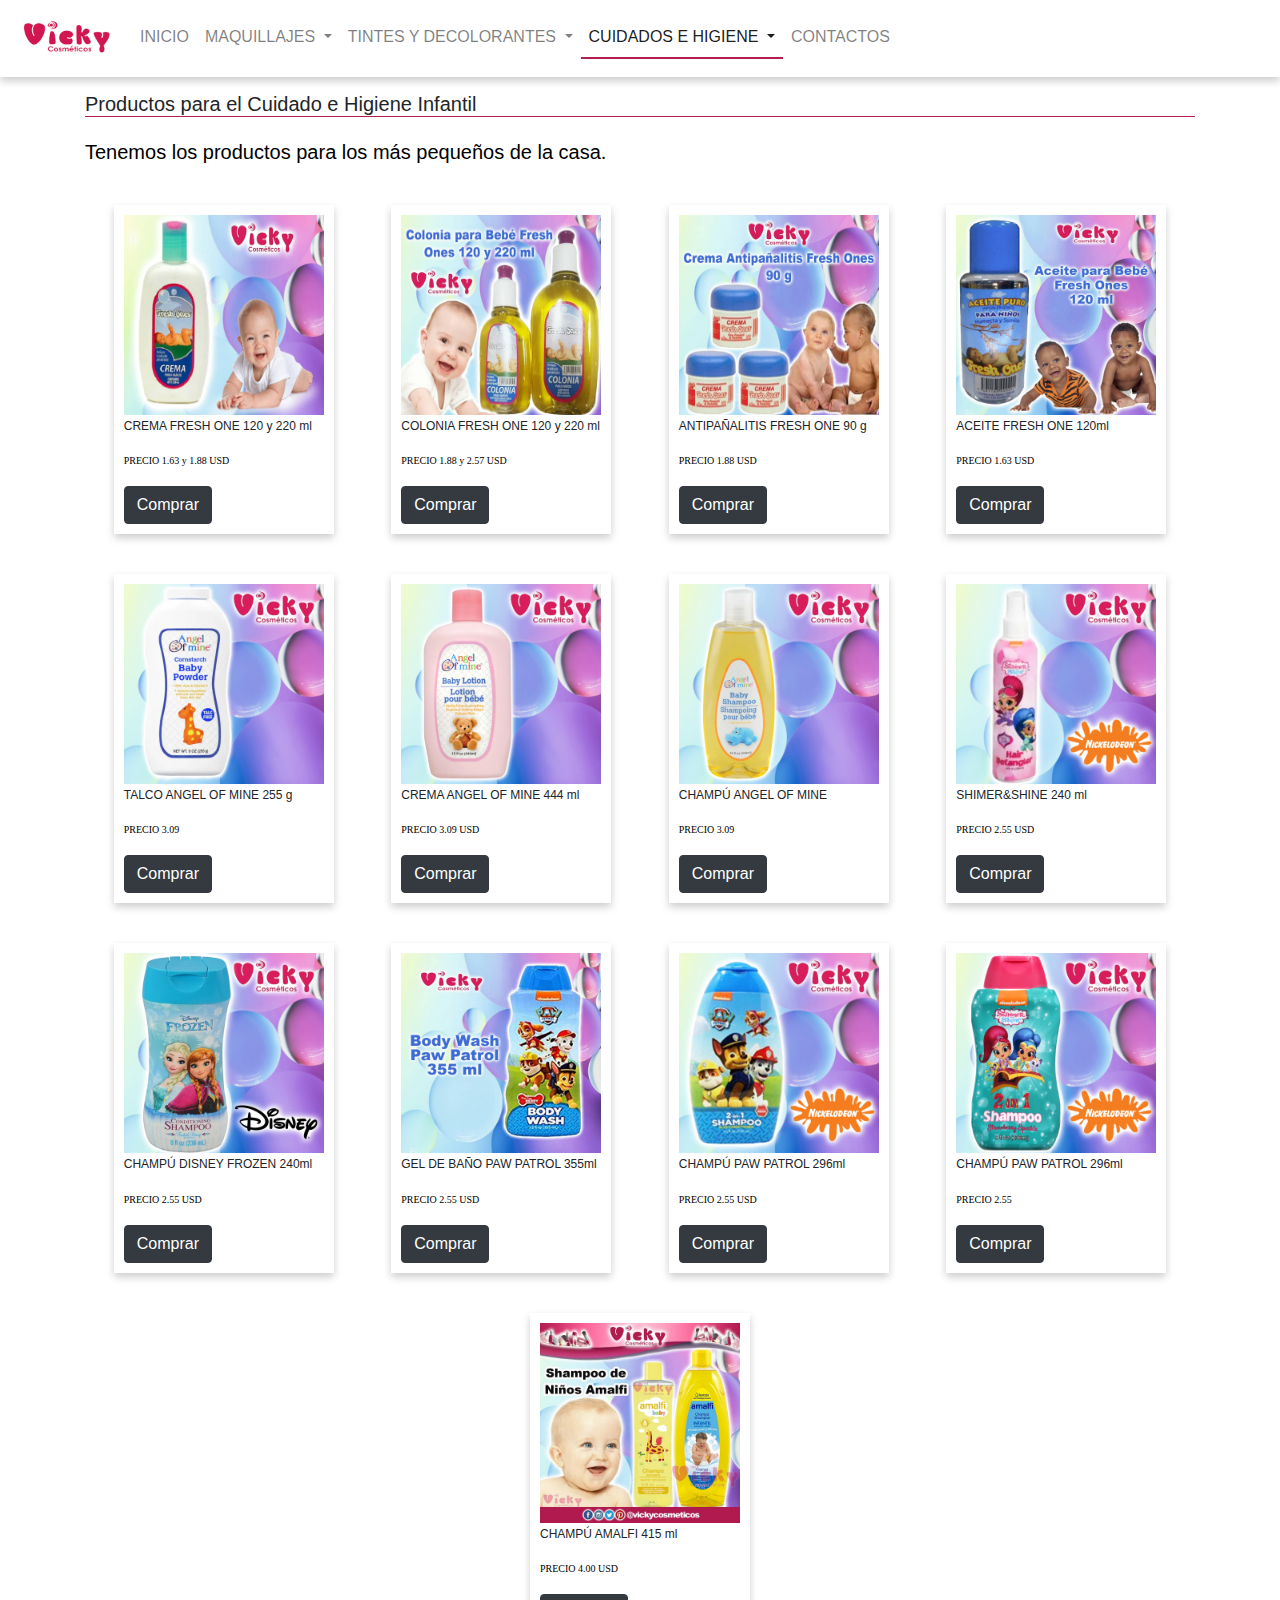
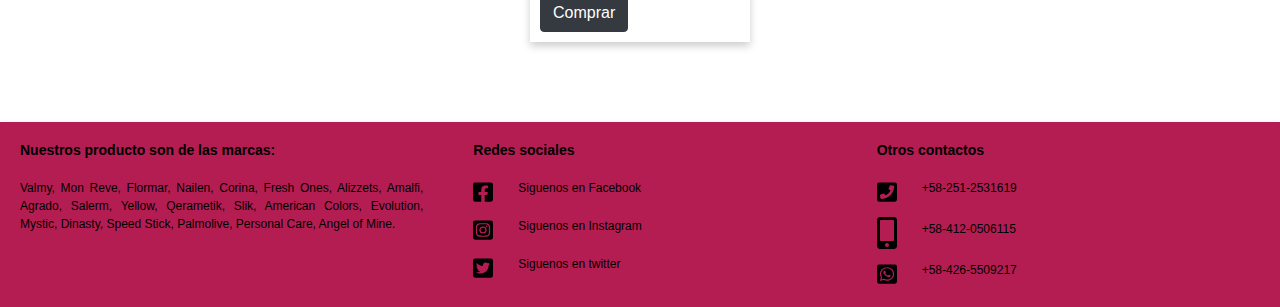
<file: infantil.html>
<!DOCTYPE html>
<html lang="es">
    <head>
        <title>Cuidados e Higiene Vicky cosmético</title>
		<meta charset="utf-8" />
		<meta name="Productos de Cuidado e Higiene" content="Venta al mayor y detal de productos para el cuidado e Higiene de los más pequeños de la casa.">
		<meta name="keywords" content="champú niños, champú niñas, champú para bebes, colonias infantiles,cremas corporales infantiles">
		<meta name="author" content="Vicky Cosméticos">
        <link rel="stylesheet" type="text/css" href="css/reset.css">
        <!-- Bootstrap CSS -->
        <link rel="stylesheet" href="https://stackpath.bootstrapcdn.com/bootstrap/4.4.1/css/bootstrap.min.css" integrity="sha384-Vkoo8x4CGsO3+Hhxv8T/Q5PaXtkKtu6ug5TOeNV6gBiFeWPGFN9MuhOf23Q9Ifjh" crossorigin="anonymous">
        <link rel="stylesheet" type="text/css" href="css/main.css">
        <link href='http://fonts.googleapis.com/css?family=Dancing+Script' rel='stylesheet' type='text/css'>
    </head>
    <body>
        <header id="margen">            
            <nav class="navbar borde navbar-expand-md navbar-light">
            <!-- Brand -->
                <a class="navbar-brand" href="index.html">
                    <img src="imagen/logo.png" alt="Logo de la empresa Vicky Cosméticos" width="100">
                </a>
                <button class="navbar-toggler" type="button" data-toggle="collapse" data-target="#navbarNavDropdown" aria-controls="navbarNavDropdown" aria-expanded="false" aria-label="Toggle navigation">
                    <span class="navbar-toggler-icon"></span>
                </button>
                <div class="collapse navbar-collapse" id="navbarNavDropdown">
            <!-- Links -->
                    <ul class="navbar-nav">
                        <li class="nav-item">
                            <a class="nav-link" href="index.html">INICIO</a>
                        </li>
                        <!-- Dropdown -->
                        <li class="nav-item dropdown">
                            <a class="nav-link dropdown-toggle" href="maquillajes.html" id="navbardrop" data-toggle="dropdown">
                            MAQUILLAJES
                            </a>
                            <div class="dropdown-menu">
                                <a class="dropdown-item" href="maquillajes.html">ROSTRO</a>
                                <a class="dropdown-item" href="maquillajes.html#ojos">OJOS</a>
                                <a class="dropdown-item" href="maquillajes.html#labios">LABIOS</a>
                                <a class="dropdown-item" href="maquillajes.html#uñas">UÑAS</a>
                            </div>
                        </li>
                        <!--Fin Dropdown -->
                        <!-- Dropdown -->
                        <li class="nav-item dropdown">
                            <a class="nav-link dropdown-toggle" href="maquillajes.html" id="navbardrop" data-toggle="dropdown">
                            TINTES Y DECOLORANTES
                            </a>
                            <div class="dropdown-menu">
                                <a class="dropdown-item" href="tintes_y_decolorantes.html#Tintes">TINTES</a>
                                <a class="dropdown-item" href="tintes_y_decolorantes.html#Decolorantes">DECOLORANTES</a>
                            </div>
                        </li>
                        <!--Fin Dropdown -->
                        <!-- Dropdown -->
                        <li class="nav-item dropdown active subrayado">
                            <a class="nav-link dropdown-toggle" href="cuidados_e_higiene.html" id="navbardrop" data-toggle="dropdown">
                            CUIDADOS E HIGIENE
                            </a>
                            <div class="dropdown-menu">
                                <a class="dropdown-item" href="cuidados_e_higiene.html#CuidadoCapilar">CUIDADO CAPILAR</a>
                                <a class="dropdown-item" href="cuidados_e_higiene.html#HigieneCorporal">HIGIENE CORPORAL</a>
                                <a class="dropdown-item" href="cuidados_e_higiene.html#PerfumesDesodorantes">PERFUMES Y DESODORANTES</a>
                                <a class="dropdown-item" href="infantil.html">INFANTIL</a>
                            </div>
                        </li>
                        <!--Fin Dropdown -->        
                            <li class="nav-item">
                            <a class="nav-link" href="contactos.html">CONTACTOS</a>
                        </li>      
                    </ul>
                </div>
            </nav>
        </header>
        <main class="container">
        	<section id="infantil">        		
        		<h2>Productos para el Cuidado e Higiene Infantil</h2>
                <article id="bebes">
                    <p>Tenemos los productos para los más pequeños de la casa.</p>
                    <div class="flexible">
                        <div class="tarjeta">
                            <img src="imagen/imagen1.jpeg" alt="imagen1.jpeg" title="Crema para niños Fresh One 120 y 220 ml" width="200" height="200">
                            <div class="contenedor">
                                <h4>CREMA FRESH ONE 120 y 220 ml </h4>
                                <p>PRECIO 1.63 y 1.88 USD</p>
                                <a href="contactos.html" class="btn btn-dark">Comprar</a>
                            </div>
                         </div>
                         <div class="tarjeta">
                            <img src="imagen/imagen2.jpeg" alt="imagen2.jpeg" title="Colonia para Bebé Fresh One 120 y 220 ml" width="200" height="200">
                            <div class="contenedor">
                                <h4>COLONIA FRESH ONE 120 y 220 ml</h4>
                                <p>PRECIO 1.88 y 2.57 USD</p>
                                <a href="contactos.html" class="btn btn-dark">Comprar</a>
                            </div>
                        </div>
                        <div class="tarjeta">
                            <img src="imagen/imagen3.jpeg" alt="imagen3.jpg" title="Crema antipañalitis Fresh One 90g" width="200" height="200">
                            <div class="contenedor">
                                <h4>ANTIPAÑALITIS FRESH ONE 90 g</h4>
                                <p>PRECIO 1.88 USD</p>
                                <a href="contactos.html" class="btn btn-dark">Comprar</a> 
                            </div>
                        </div>
                        <div class="tarjeta">
                            <img src="imagen/imagen6.jpeg" alt="imagen6.jpeg" title="Aceite para Bebé Fresh One 120ml" width="200" height="200">
                            <div class="contenedor">
                                <h4>ACEITE FRESH ONE 120ml</h4>
                                <p>PRECIO 1.63 USD</p>
                                <a href="contactos.html" class="btn btn-dark">Comprar</a>
                            </div>
                        </div>
                        <div class="tarjeta">
                            <img src="imagen/imagen8.jpeg" alt="imagen8.jpeg" title="Talco para Bebé Angel Of Mine 255g"width="200" height="200">
                            <div class="contenedor">
                                <h4>TALCO ANGEL OF MINE 255 g</h4>
                                <p>PRECIO 3.09</p>
                                <a href="contactos.html" class="btn btn-dark">Comprar</a>
                            </div>
                        </div>
                        <div class="tarjeta">
                            <img src="imagen/imagen9.jpeg" alt="imagen9.jpeg" title="Crema Corporal Niño Angel Of Mine 444 ml" width="200" height="200">
                            <div class="contenedor">
                                <h4>CREMA ANGEL OF MINE 444 ml</h4>
                                <p>PRECIO 3.09 USD</p>
                                <a href="contactos.html" class="btn btn-dark">Comprar</a>
                            </div>
                        </div>
                        <div class="tarjeta">
                            <img src="imagen/imagen11.jpeg" alt="imagen11.jpeg" title="Shampoo de Niños Angel Of Mine 444ml" width="200px">
                            <div class="contenedor">
                            <h4>CHAMPÚ ANGEL OF MINE</h4>
                            <p>PRECIO 3.09</p>
                            <a href="contactos.html" class="btn btn-dark">Comprar</a>
                            </div>
                        </div>
                        <div class="tarjeta">
                            <img src="imagen/imagen10.jpeg" alt="imagen10.jpeg" title="Desenredante Shimmer & Shine 240 ml"width="200" height="200">
                            <div class="contenedor">
                                <h4>SHIMER&SHINE 240 ml</h4>
                                <p>PRECIO 2.55 USD</p>
                                <a href="contactos.html" class="btn btn-dark">Comprar</a>
                            </div>
                        </div>                 
                        <div class="tarjeta">
                            <img src="imagen/imagen7.jpeg" alt="Champú Frozen.jpg" title="Champú Disney Frozen"width="200" height="200">
                            <div class="contenedor">
                                <h4>CHAMPÚ DISNEY FROZEN 240ml</h4>
                                <p>PRECIO 2.55 USD</p>
                                <a href="contactos.html" class="btn btn-dark">Comprar</a>
                            </div>
                        </div>                        
                        <div class="tarjeta">
                            <img src="imagen/imagen5.jpeg" alt="imagen5.jpeg" title= "Body Wash Paw Patrol"width="200" height="200">
                            <div class="contenedor">
                                <h4>GEL DE BAÑO PAW PATROL 355ml</h4>
                                <p>PRECIO 2.55 USD</p>
                                <a href="contactos.html" class="btn btn-dark">Comprar</a>
                            </div> 
                        </div>
                        <div class="tarjeta">
                            <img src="imagen/imagen12.jpeg" alt="imagen12.jpeg" title="Shampoo Niños Paw Patrol 296 ml" width="200" height="200"><div class="contenedor">        
                                <h4>CHAMPÚ PAW PATROL 296ml</h4>
                                <p>PRECIO 2.55 USD</p>
                                <a href="contactos.html" class="btn btn-dark">Comprar</a>
                            </div>  
                        </div>
                        <div class="tarjeta">
                            <img src="imagen/imagen13.jpeg" alt="Imagen Talco Tropical.jpg" title="Shampoo Niñas Paw Patrol 296 ml"width="200" height="200">
                            <div class="contenedor">
                                <h4>CHAMPÚ PAW PATROL 296ml</h4>
                                <p>PRECIO 2.55</p>
                                <a href="contactos.html" class="btn btn-dark">Comprar</a>
                            </div>
                        </div>
                        <div class="tarjeta">
                            <img src="imagen/imagen4.jpeg" alt="imagen4.jpeg" title="Champú de niños Amalfi" width="200" height="200">
                            <div class="contenedor">
                                <h4>CHAMPÚ AMALFI 415 ml</h4>
                                <p>PRECIO 4.00 USD</p>
                                <a href="contactos.html" class="btn btn-dark">Comprar</a>
                            </div>
                        </div>                      
                      </div>
                </article>                        
        	</section>
        </main>
        <footer> 
            <div class="bloque-body">           
                <div class="cln1">
                    <h3>Nuestros producto son de las marcas:</h3>
                    <p>Valmy, Mon Reve, Flormar, Nailen, Corina, Fresh Ones, Alizzets, Amalfi, Agrado, Salerm, Yellow, Qerametik, Slik, American Colors, Evolution, Mystic, Dinasty, Speed Stick, Palmolive, Personal Care, Angel of Mine.</p>
                </div>
                <div class="cln2">
                    <h3>Redes sociales</h3>
                    <div class="fila">
                        <a href="https://www.facebook.com/vickycosmeticos" target="_blank">
                            <img src="iconos/facebook-square-brands.svg" alt="Icono Instagram">
                        </a>
                        <label>Siguenos en Facebook</label>
                    </div>
                    <div class="fila">
                        <a href="https://www.instagram.com/vickycosmeticos/" target="_blank">
                            <img src="iconos/instagram-square-brands.svg" alt="icono instagram">
                        </a>
                        <label>Siguenos en Instagram</label>
                    </div>
                    <div class="fila">
                        <a href="https://twitter.com/vickycosmeticos?lang=es" target="_blank">
                            <img src="iconos/twitter-square-brands.svg" alt="Icono twitter">
                        </a>
                        <label>Siguenos en twitter</label>
                    </div>
                </div>
                <div class="cln3">
                    <h3>Otros contactos</h3>                    
                    <div class="fila2">
                        <img src="iconos/phone-square.svg">
                        <label>+58-251-2531619</label>              
                    </div>
                    <div class="fila2">
                        <img src="iconos/mobile-alt.svg">
                        <label>+58-412-0506115</label>              
                    </div>
                    <div class="fila2">
                        <img src="iconos/whatsapp-square-brands.svg">
                        <label>+58-426-5509217</label>              
                    </div> 
                </div>
            </div>
        </footer class="bg-secondary">
        <!-- Optional JavaScript -->
        <!-- jQuery first, then Popper.js, then Bootstrap JS -->
        <script src="https://code.jquery.com/jquery-3.4.1.slim.min.js" integrity="sha384-J6qa4849blE2+poT4WnyKhv5vZF5SrPo0iEjwBvKU7imGFAV0wwj1yYfoRSJoZ+n" crossorigin="anonymous"></script>
        <script src="https://cdn.jsdelivr.net/npm/popper.js@1.16.0/dist/umd/popper.min.js" integrity="sha384-Q6E9RHvbIyZFJoft+2mJbHaEWldlvI9IOYy5n3zV9zzTtmI3UksdQRVvoxMfooAo" crossorigin="anonymous"></script>
        <script src="https://stackpath.bootstrapcdn.com/bootstrap/4.4.1/js/bootstrap.min.js" integrity="sha384-wfSDF2E50Y2D1uUdj0O3uMBJnjuUD4Ih7YwaYd1iqfktj0Uod8GCExl3Og8ifwB6" crossorigin="anonymous"></script>
    </body>
</html>
</file>
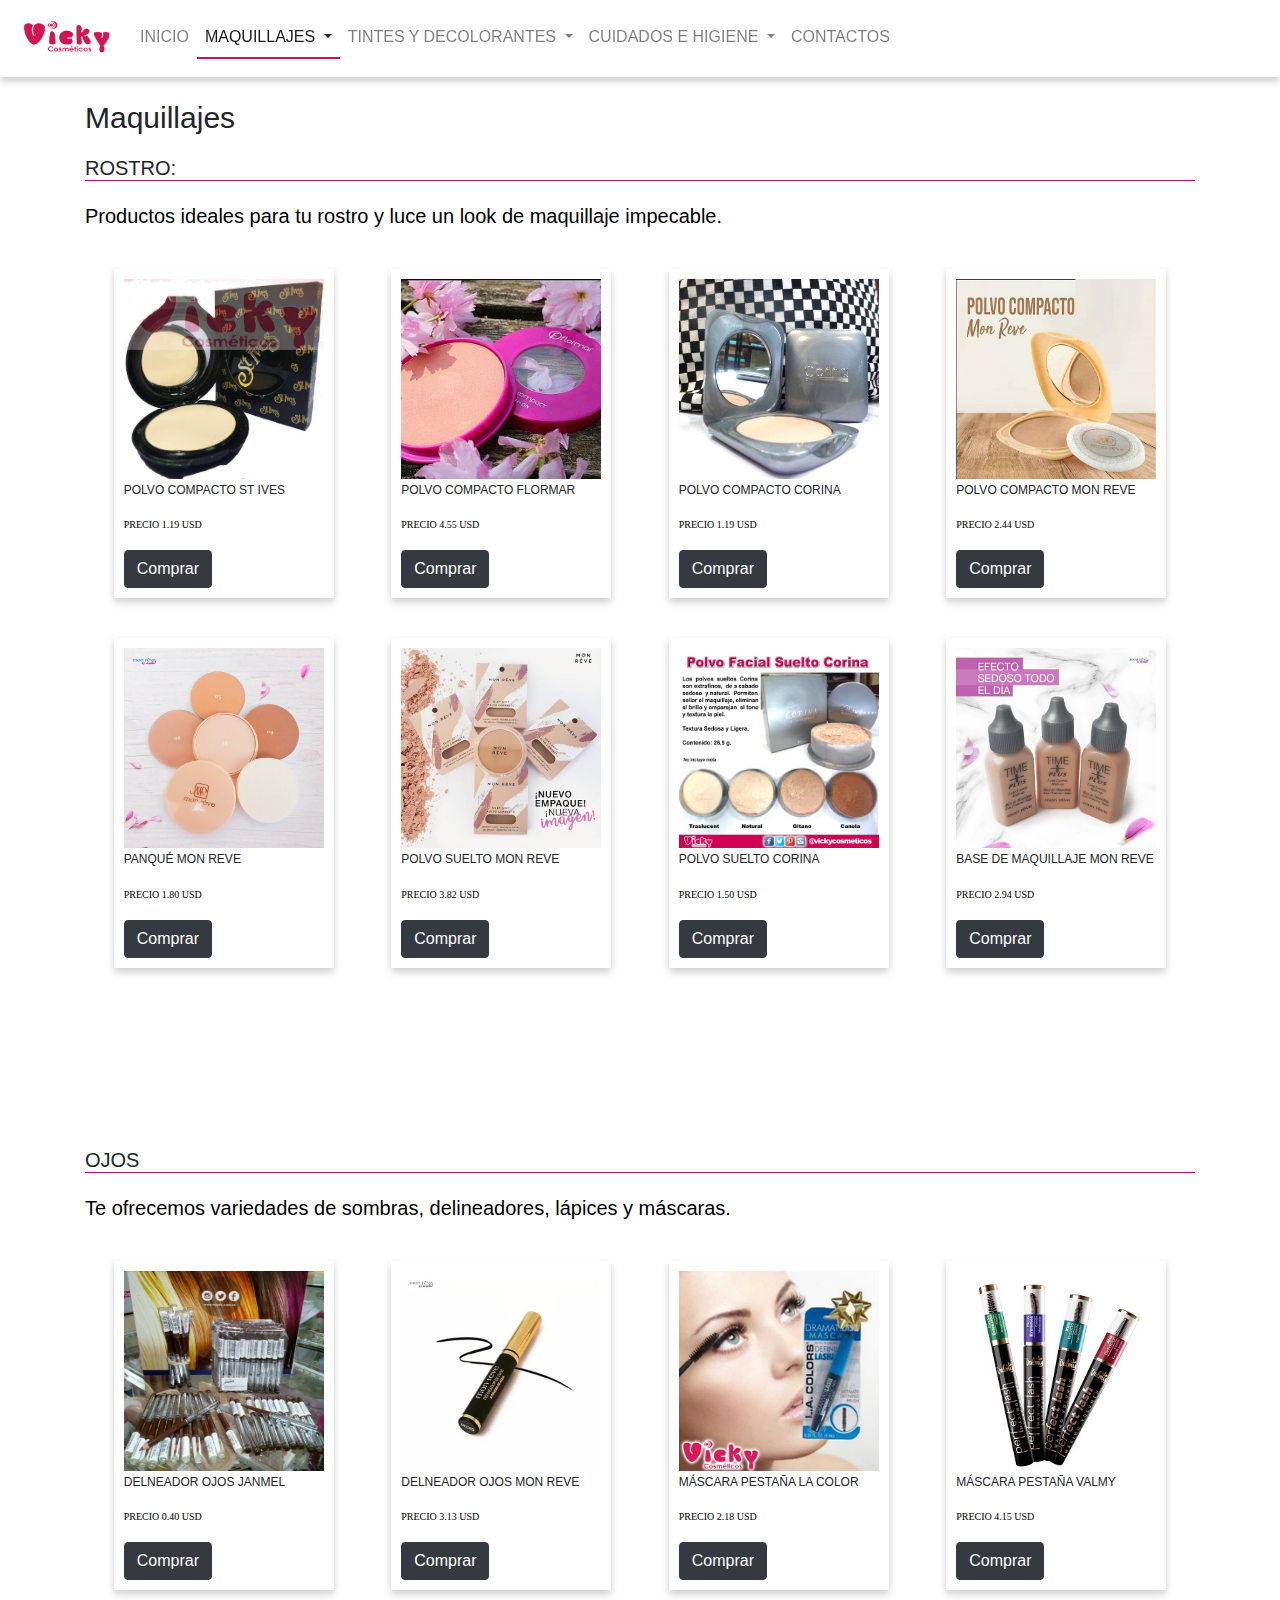
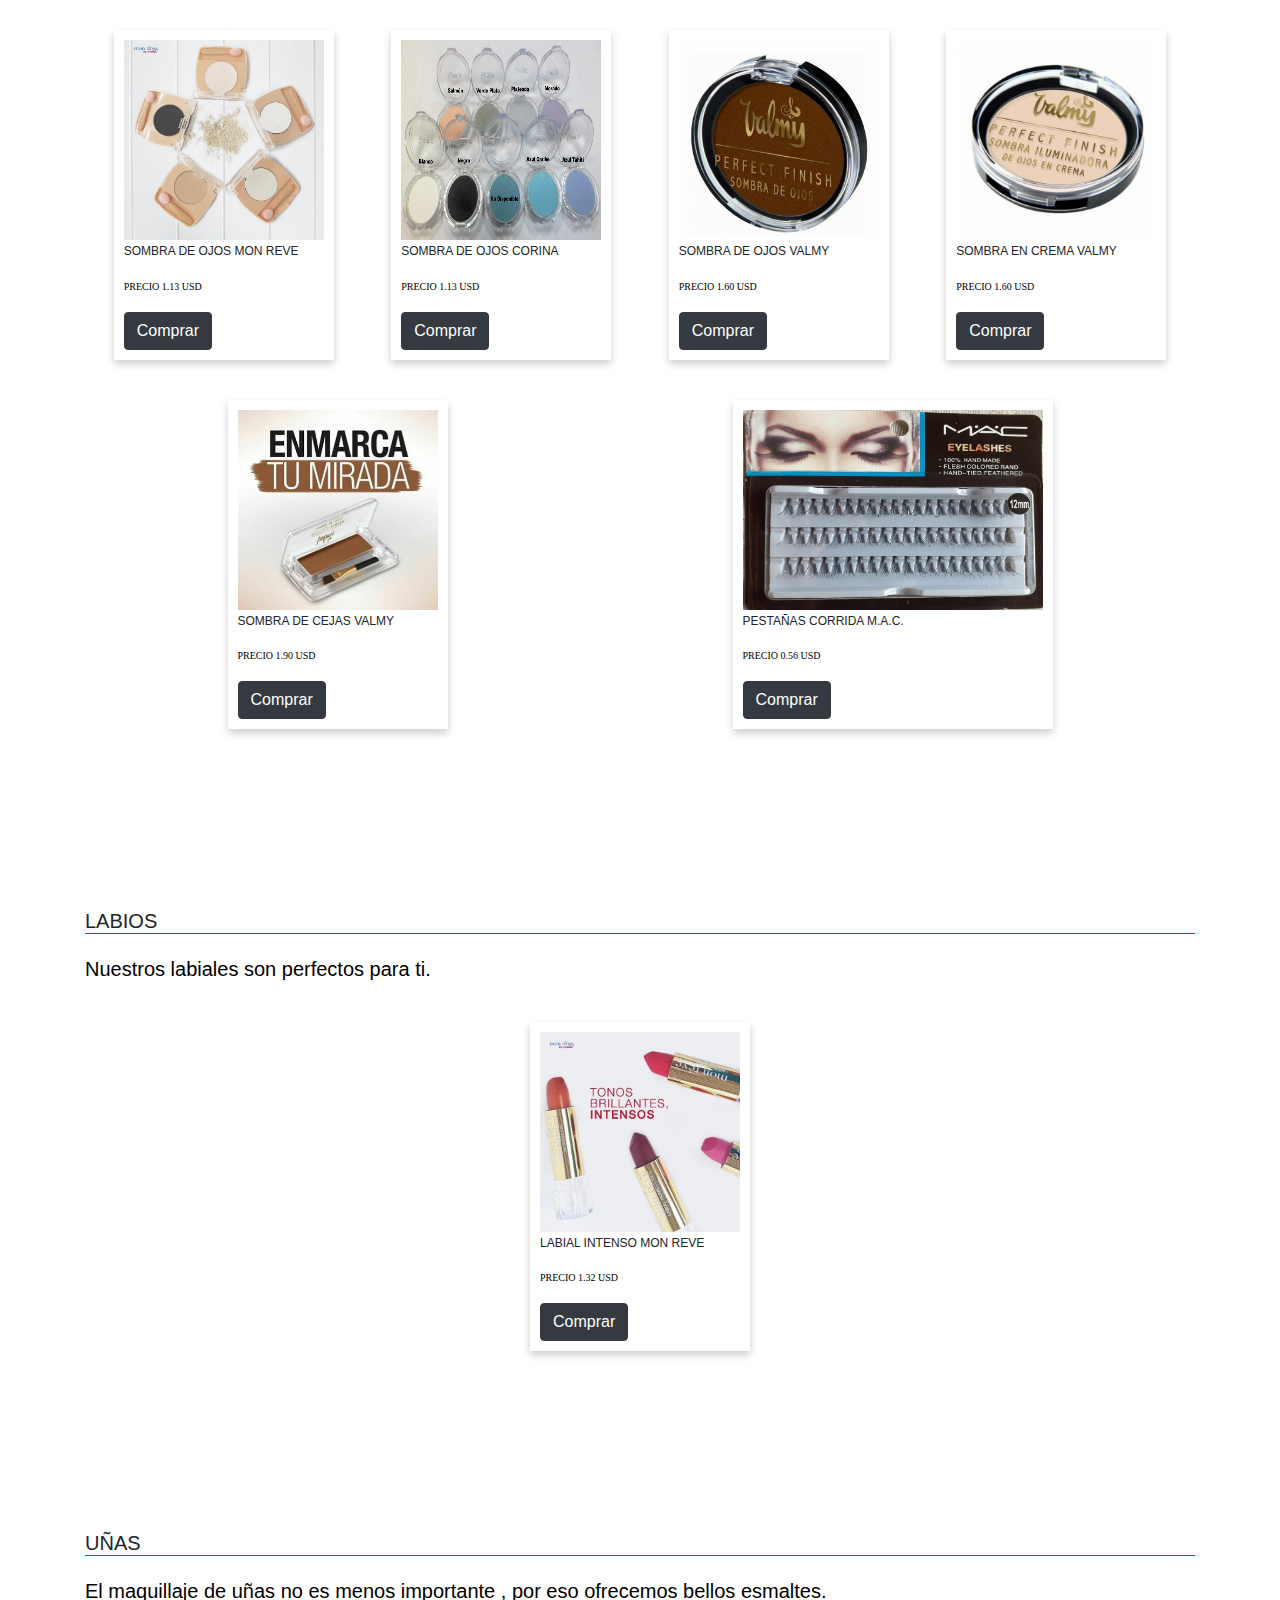
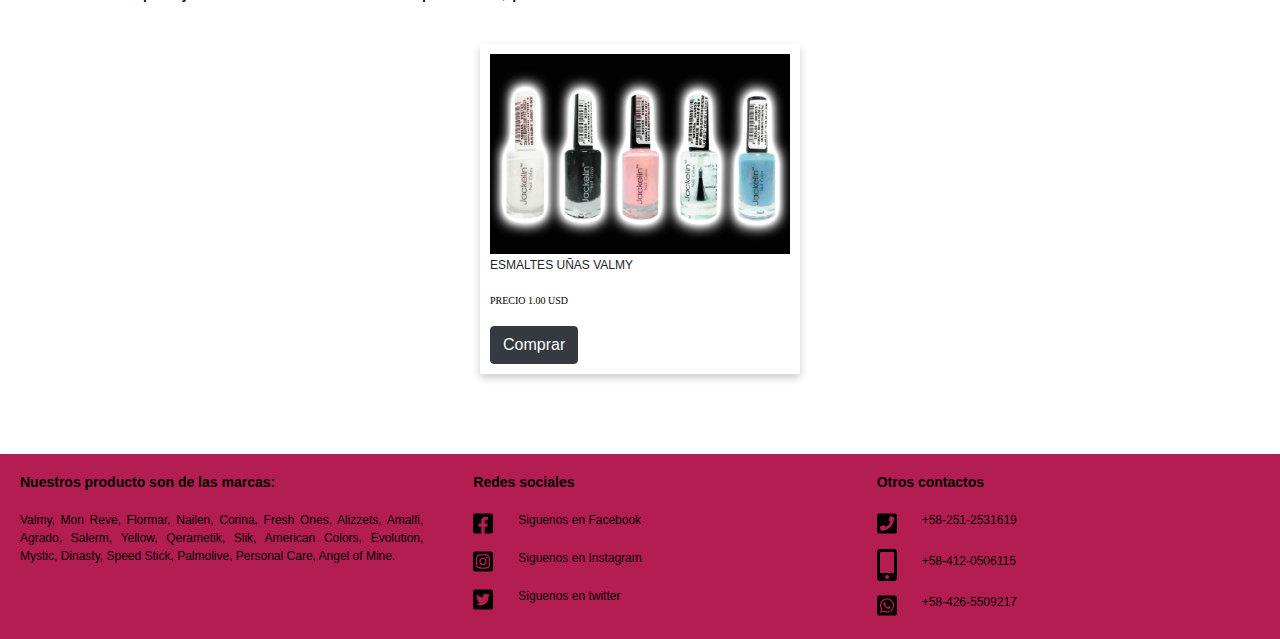
<file: maquillajes.html>
<!DOCTYPE html>
<html lang="es">
    <head>
        <title>Maquillaje Vicky Cosméticos</title>
		<meta charset="utf-8" />
		<meta name="Productos de Belleza" content="Venta al mayor y detal de productos de Belleza">
		<meta name="keywords" content="Maquillajes, Rostro, Ojos, Uñas">
		<meta name="author" content="Vicky Cosméticos">
        <link rel="stylesheet" type="text/css" href="css/reset.css">
        <!-- Bootstrap CSS -->
        <link rel="stylesheet" href="https://stackpath.bootstrapcdn.com/bootstrap/4.4.1/css/bootstrap.min.css" integrity="sha384-Vkoo8x4CGsO3+Hhxv8T/Q5PaXtkKtu6ug5TOeNV6gBiFeWPGFN9MuhOf23Q9Ifjh" crossorigin="anonymous">
        <link rel="stylesheet" type="text/css" href="css/main.css">
        <link href='http://fonts.googleapis.com/css?family=Dancing+Script' rel='stylesheet' type='text/css'>
    </head>
    <body>
        <header id="margen">            
            <nav class="navbar borde fixed-top navbar-expand-md bg-white navbar-light">
            <!-- Brand -->
                <a class="navbar-brand" href="index.html">
                    <img src="imagen/logo.png" alt="Logo de la empresa Vicky Cosméticos" width="100">
                </a>
                <button class="navbar-toggler" type="button" data-toggle="collapse" data-target="#navbarNavDropdown" aria-controls="navbarNavDropdown" aria-expanded="false" aria-label="Toggle navigation">
                    <span class="navbar-toggler-icon"></span>
                </button>
                <div class="collapse navbar-collapse" id="navbarNavDropdown">

            <!-- Links -->
                    <ul class="navbar-nav">
                        <li class="nav-item">
                            <a class="nav-link" href="index.html">INICIO</a>
                        </li>
                     <!-- Dropdown -->
                        <li class="nav-item dropdown active subrayado">
                            <a class="nav-link dropdown-toggle" href="maquillajes.html" id="navbardrop" data-toggle="dropdown">
                            MAQUILLAJES
                            </a>
                            <div class="dropdown-menu">
                                <a class="dropdown-item" href="maquillajes.html#rostro">ROSTRO</a>
                                <a class="dropdown-item" href="maquillajes.html#ojos">OJOS</a>
                                <a class="dropdown-item" href="maquillajes.html#labios">LABIOS</a>
                                <a class="dropdown-item" href="maquillajes.html#uñas">UÑAS</a>
                            </div>
                        </li>
                        <!--Fin Dropdown -->
                        <!-- Dropdown -->
                        <li class="nav-item dropdown">
                            <a class="nav-link dropdown-toggle" href="maquillajes.html" id="navbardrop" data-toggle="dropdown">              TINTES Y DECOLORANTES
                            </a>
                            <div class="dropdown-menu">
                                <a class="dropdown-item" href="tintes_y_decolorantes.html#Tintes">TINTES</a>
                                <a class="dropdown-item" href="tintes_y_decolorantes.html#Decolorantes">DECOLORANTES</a>
                            </div>
                        </li>
                        <!--Fin Dropdown -->
                        <!-- Dropdown -->
                        <li class="nav-item dropdown">
                            <a class="nav-link dropdown-toggle" href="cuidados_e_higiene.html" id="navbardrop" data-toggle="dropdown">
                            CUIDADOS E HIGIENE
                            </a>
                            <div class="dropdown-menu">
                                <a class="dropdown-item" href="cuidados_e_higiene.html#CuidadoCapilar">CUIDADO CAPILAR</a>
                                <a class="dropdown-item" href="cuidados_e_higiene.html#HigieneCorporal">HIGIENE CORPORAL</a>
                                <a class="dropdown-item" href="cuidados_e_higiene.html#PerfumesDesodorantes">PERFUMES Y DESODORANTES</a>
                                <a class="dropdown-item" href="infantil.html">INFANTIL</a>
                            </div>
                        </li>
                        <!--Fin Dropdown -->
                        <li class="nav-item">
                            <a class="nav-link" href="contactos.html">CONTACTOS</a>
                        </li>      
                    </ul>
                </div>
            </nav>
        </header>
        <main class="container" id="rostro">
        	<section class="bloque">
                <h1>Maquillajes</h1>                
                <article>
        			<h2 class="productos">ROSTRO:</h2>
                    <p>Productos ideales para tu rostro y luce un look de maquillaje impecable.</p>             
                    <div class="flexible">                        
                        <div class="tarjeta">               
                            <img src="imagen/maquillaje1.jpeg" alt="maquillaje1.jpeg" title="Polvo Compacto St Ives" width="200" height="200">
                            <div class="contenedor">
                                <h4>POLVO COMPACTO ST IVES</h4>
                                <p>PRECIO 1.19 USD </p>
                                 <a href="contactos.html" class="btn btn-dark">Comprar</a>
                            </div>
                        </div>
                        <div class="tarjeta">
                            <img src="imagen/maquillaje3.jpeg" alt="maquillaje3.jpeg" title="Polvo compacto" width="200" height="200">
                           <div class="contenedor"> 
                                <h4>POLVO COMPACTO FLORMAR</h4>
                                <p>PRECIO 4.55 USD</p>
                                <a href="contactos.html" class="btn btn-dark">Comprar</a>
                            </div>
                        </div>
                        <div class="tarjeta">
                            <img src="imagen/maquillaje4.jpeg" alt="imagen4.jpeg" title="Polvo Compacto" width="200" height="200">
                            <div class="contenedor"> 
                                <h4>POLVO COMPACTO CORINA</h4>
                                <p>PRECIO 1.19 USD</p>
                                <a href="contactos.html" class="btn btn-dark">Comprar</a>
                            </div>
                        </div>
                        <div class="tarjeta">
                            <img src="imagen/maquillaje6.jpeg" alt="imagen6.jpeg" title="Polvo Compacto" width="200" height="200">
                            <div class="contenedor">
                                <h4>POLVO COMPACTO MON REVE</h4>
                                <p>PRECIO 2.44 USD</p>
                                <a href="contactos.html" class="btn btn-dark">Comprar</a>
                            </div>
                        </div>
                        <div class="tarjeta">
                            <img src="imagen/maquillaje7.jpeg" alt="maquillaje7.jpeg" title="Polvo Compacto"width="200" height="200">
                            <div class="contenedor">
                                <h4>PANQUÉ MON REVE</h4>
                                <p>PRECIO 1.80 USD</p>
                                <a href="contactos.html" class="btn btn-dark">Comprar</a>
                             </div>
                        </div>
                        <div class="tarjeta">
                            <img src="imagen/maquillaje12.jpeg" alt="maquillaje12.jpeg" title="Polvo Compacto" width="200" height="200">
                            <div class="contenedor">           
                                <h4>POLVO SUELTO MON REVE</h4>
                                <p>PRECIO 3.82 USD</p>
                                <a href="contactos.html" class="btn btn-dark">Comprar</a>
                            </div>
                        </div>
                        <div class="tarjeta">
                            <img src="imagen/maquillaje9.jpeg" alt="maquillaje9.jpeg" title="Polvo Suelto" width="200" height="200">
                            <div class="contenedor">
                                <h4>POLVO SUELTO CORINA</h4>
                                <p>PRECIO 1.50 USD</p>
                                <a href="contactos.html" class="btn btn-dark">Comprar</a>
                            </div>
                        </div>
                        <div class="tarjeta">
                            <img src="imagen/maquillaje13.jpeg" alt="Imagen Talco Tropical.jpg" title="Base de Maquillaje Mon Reve" width="200" height="200">
                            <div class="contenedor">
                                <h4>BASE DE MAQUILLAJE MON REVE</h4>
                                <p>PRECIO 2.94 USD</p>
                                <a href="contactos.html" class="btn btn-dark">Comprar</a>
                            </div>
                        </div>
                    </div>                                    
        		</article>
                <article id="ojos" class="bloque">
                    <h2 class="productos">OJOS</h2>
                    <p>Te ofrecemos variedades de sombras, delineadores, lápices y máscaras.</p>  
                    <div class="flexible">
                        <div class="tarjeta">
                            <img src="imagen/o_delineadores.jpeg" alt="o_delineadores.jpeg.jpeg" title="delineador de ojos Janmel" width="200" height="200">
                            <div class="contenedor">
                                <h4>DELNEADOR OJOS JANMEL</h4>
                                <p>PRECIO 0.40 USD</p>
                                <a href="contactos.html" class="btn btn-dark">Comprar</a>
                            </div>
                        </div>
                        <div class="tarjeta">
                            <img src="imagen/o_delineador_de_ojos_mon_reve.jpeg" alt="o_delineador de ojos mon reve.jpeg" title="Delineador de Ojos Mon Reve" width="200" height="200">
                            <div class="contenedor">
                                <h4>DELNEADOR OJOS MON REVE</h4>
                                <p>PRECIO 3.13 USD</p>
                                <a href="contactos.html" class="btn btn-dark">Comprar</a>
                            </div>
                        </div>
                        <div class="tarjeta">
                            <img src="imagen/o_Mascara_para_Pestanas_LA_Colors.jpeg" alt="o_Máscara para Pestañas LA Colors.jpeg" title="mascara pestaña" width="200px" height="200">
                            <div class="contenedor">
                                <h4>MÁSCARA PESTAÑA LA COLOR </h4>
                                <p>PRECIO 2.18 USD</p>
                                <a href="contactos.html" class="btn btn-dark">Comprar</a>
                            </div>
                        </div>
                        <div class="tarjeta">
                            <img src="imagen/o_Mascara_para_Pestanas_Valmy.jpeg" alt="o_Mascara para Pestañas Valmy.jpg" title="Máscara pestañas Valmy" width="200px" height="200">
                            <div class="contenedor">
                                <h4>MÁSCARA PESTAÑA VALMY</h4>
                                <p>PRECIO 4.15 USD</p>
                                <a href="contactos.html" class="btn btn-dark">Comprar</a>
                            </div>
                        </div>                     
                        <div class="tarjeta">
                            <img src="imagen/maquillaje5.jpeg" alt="imagen5.jpeg" title= "Polvo compacto" width="200" height="200">
                            <div class="contenedor">
                                <h4>SOMBRA DE OJOS MON REVE</h4>
                                <p>PRECIO 1.13 USD</p>
                                <a href="contactos.html" class="btn btn-dark">Comprar</a>
                            </div>
                        </div>  
                        <div class="tarjeta">
                            <img src="imagen/o_Sombras_de_Ojos_Individual _Corina_Mon_Reve.jpeg" alt="o_Sombras de Ojos Individual_Corina Mon Reve.jpeg" title="sombras de ojos" width="200px" height="200">
                            <div class="contenedor">
                                <h4>SOMBRA DE OJOS CORINA</h4>
                                <p>PRECIO 1.13 USD</p>
                                <a href="contactos.html" class="btn btn-dark">Comprar</a>
                            </div>
                        </div>
                        <div class="tarjeta">
                            <img src="imagen/o_Sombras_de_Ojos_Individual_Valmy.jpeg"alt="o_Sombras de Ojos Individual Valmy.jpeg" title="sombras de ojos" width="200px" height="200">
                            <div class="contenedor">
                                <h4>SOMBRA DE OJOS VALMY</h4>
                                <p>PRECIO 1.60 USD</p>
                                <a href="contactos.html" class="btn btn-dark">Comprar</a>
                            </div>
                        </div>                           
                        <div class="tarjeta">
                            <img src="imagen/o_Sombra_iluminadora_de_ojos_en_crema.jpeg" alt="o_Sombra iluminadora de ojos en crema.jpeg" title="sombras de ojos" width="200px" height="200">
                            <div class="contenedor">
                                <h4>SOMBRA EN CREMA VALMY</h4>
                                <p>PRECIO 1.60 USD</p>
                                <a href="contactos.html" class="btn btn-dark">Comprar</a>
                            </div>
                        </div>    
                        <div class="tarjeta">
                            <img src="imagen/o_Sombra_de_cejas_Valmy.jpeg" alt="o_Sombra de cejas_Valmy.jpeg" title= "Sombras de Cejas Valmy"width="200px" height="200">
                            <div class="contenedor">
                                <h4>SOMBRA DE CEJAS VALMY</h4>
                                <p>PRECIO 1.90 USD</p>
                                <a href="contactos.html" class="btn btn-dark">Comprar</a>
                            </div>
                        </div>    
                        <div class="tarjeta">
                            <img src="imagen/o_pestanas.jpeg" alt="o_pestañas.jpeg" title="Cejas postizas" width="300" height="200">
                            <div class="contenedor">
                                <h4>PESTAÑAS CORRIDA M.A.C.</h4>
                                <p>PRECIO 0.56 USD</p>
                                <a href="contactos.html" class="btn btn-dark">Comprar</a>
                            </div>
                        </div>
                    </div>              
                </article>
                <article id="labios" class="bloque">
                    <h2 class="productos">LABIOS</h2>
                    <p>Nuestros labiales son perfectos para ti.
                    </p> 
                    <div class="flexible">
                        <div class="tarjeta">
                            <img src="imagen/L_labiales.jpeg" alt="L_labiales.jpeg" title="Labiales" width="200px" height="200">
                            <div class="contenedor">
                                <h4>LABIAL INTENSO MON REVE</h4>
                                <p>PRECIO 1.32 USD</p>
                                <a href="contactos.html" class="btn btn-dark">Comprar</a>
                            </div>
                        </div> 
                    </div>
                </article>
                <article id="uñas" class="margen--bajo bloque">
                    <h2 class="productos">UÑAS</h2>
                    <p>El maquillaje de uñas no es menos importante , por eso ofrecemos bellos esmaltes.</p>  
                    <div class="flexible">                        
                         <div class="tarjeta">
                            <img src="imagen/u_Esmalte.jpeg" alt="u_Esmalte.jpeg" title="Esmaltes para uñas" width="300px" height="200">
                            <div class="contenedor">
                                <h4>ESMALTES UÑAS VALMY</h4>
                                <p>PRECIO 1.00 USD</p>
                                <a href="contactos.html" class="btn btn-dark">Comprar</a>
                            </div>
                        </div>
                    </div>
                </article>
        	</section>
        </main>
        <footer class=bg-secundary> 
            <div class="bloque-body">           
                <div class="cln1">
                    <h3>Nuestros producto son de las marcas:</h3>
                    <p>Valmy, Mon Reve, Flormar, Nailen, Corina, Fresh Ones, Alizzets, Amalfi, Agrado, Salerm, Yellow, Qerametik, Slik, American Colors, Evolution, Mystic, Dinasty, Speed Stick, Palmolive, Personal Care, Angel of Mine.</p>
                </div>
                <div class="cln2">
                    <h3>Redes sociales</h3>
                    <div class="fila">
                       <a href="https://www.facebook.com/vickycosmeticos" target="_blank">
                            <img src="iconos/facebook-square-brands.svg" alt="Icono Instagram">
                        </a>
                        <label>Siguenos en Facebook</label>
                    </div>
                    <div class="fila">
                        <a href="https://www.instagram.com/vickycosmeticos/" target="_blank">
                            <img src="iconos/instagram-square-brands.svg" alt="icono instagram">
                        </a>
                        <label>Siguenos en Instagram</label>
                    </div>
                    <div class="fila">
                        <a href="https://twitter.com/vickycosmeticos?lang=es" target="_blank">
                            <img src="iconos/twitter-square-brands.svg" alt="Icono twitter">
                        </a>
                        <label>Siguenos en twitter</label>
                    </div>
                </div>
                <div class="cln3">
                    <h3>Otros contactos</h3>                    
                    <div class="fila2">
                        <img src="iconos/phone-square.svg">
                        <label>+58-251-2531619</label>              
                    </div>
                    <div class="fila2">
                        <img src="iconos/mobile-alt.svg">
                        <label>+58-412-0506115</label>              
                    </div>
                    <div class="fila2">
                        <img src="iconos/whatsapp-square-brands.svg">
                        <label>+58-426-5509217</label>              
                    </div> 
                </div>
            </div>
        </footer>
        <!-- Optional JavaScript -->
        <!-- jQuery first, then Popper.js, then Bootstrap JS -->
        <script src="https://code.jquery.com/jquery-3.4.1.slim.min.js" integrity="sha384-J6qa4849blE2+poT4WnyKhv5vZF5SrPo0iEjwBvKU7imGFAV0wwj1yYfoRSJoZ+n" crossorigin="anonymous"></script>
        <script src="https://cdn.jsdelivr.net/npm/popper.js@1.16.0/dist/umd/popper.min.js" integrity="sha384-Q6E9RHvbIyZFJoft+2mJbHaEWldlvI9IOYy5n3zV9zzTtmI3UksdQRVvoxMfooAo" crossorigin="anonymous"></script>
        <script src="https://stackpath.bootstrapcdn.com/bootstrap/4.4.1/js/bootstrap.min.js" integrity="sha384-wfSDF2E50Y2D1uUdj0O3uMBJnjuUD4Ih7YwaYd1iqfktj0Uod8GCExl3Og8ifwB6" crossorigin="anonymous"></script>
    </body>
</html>
</file>
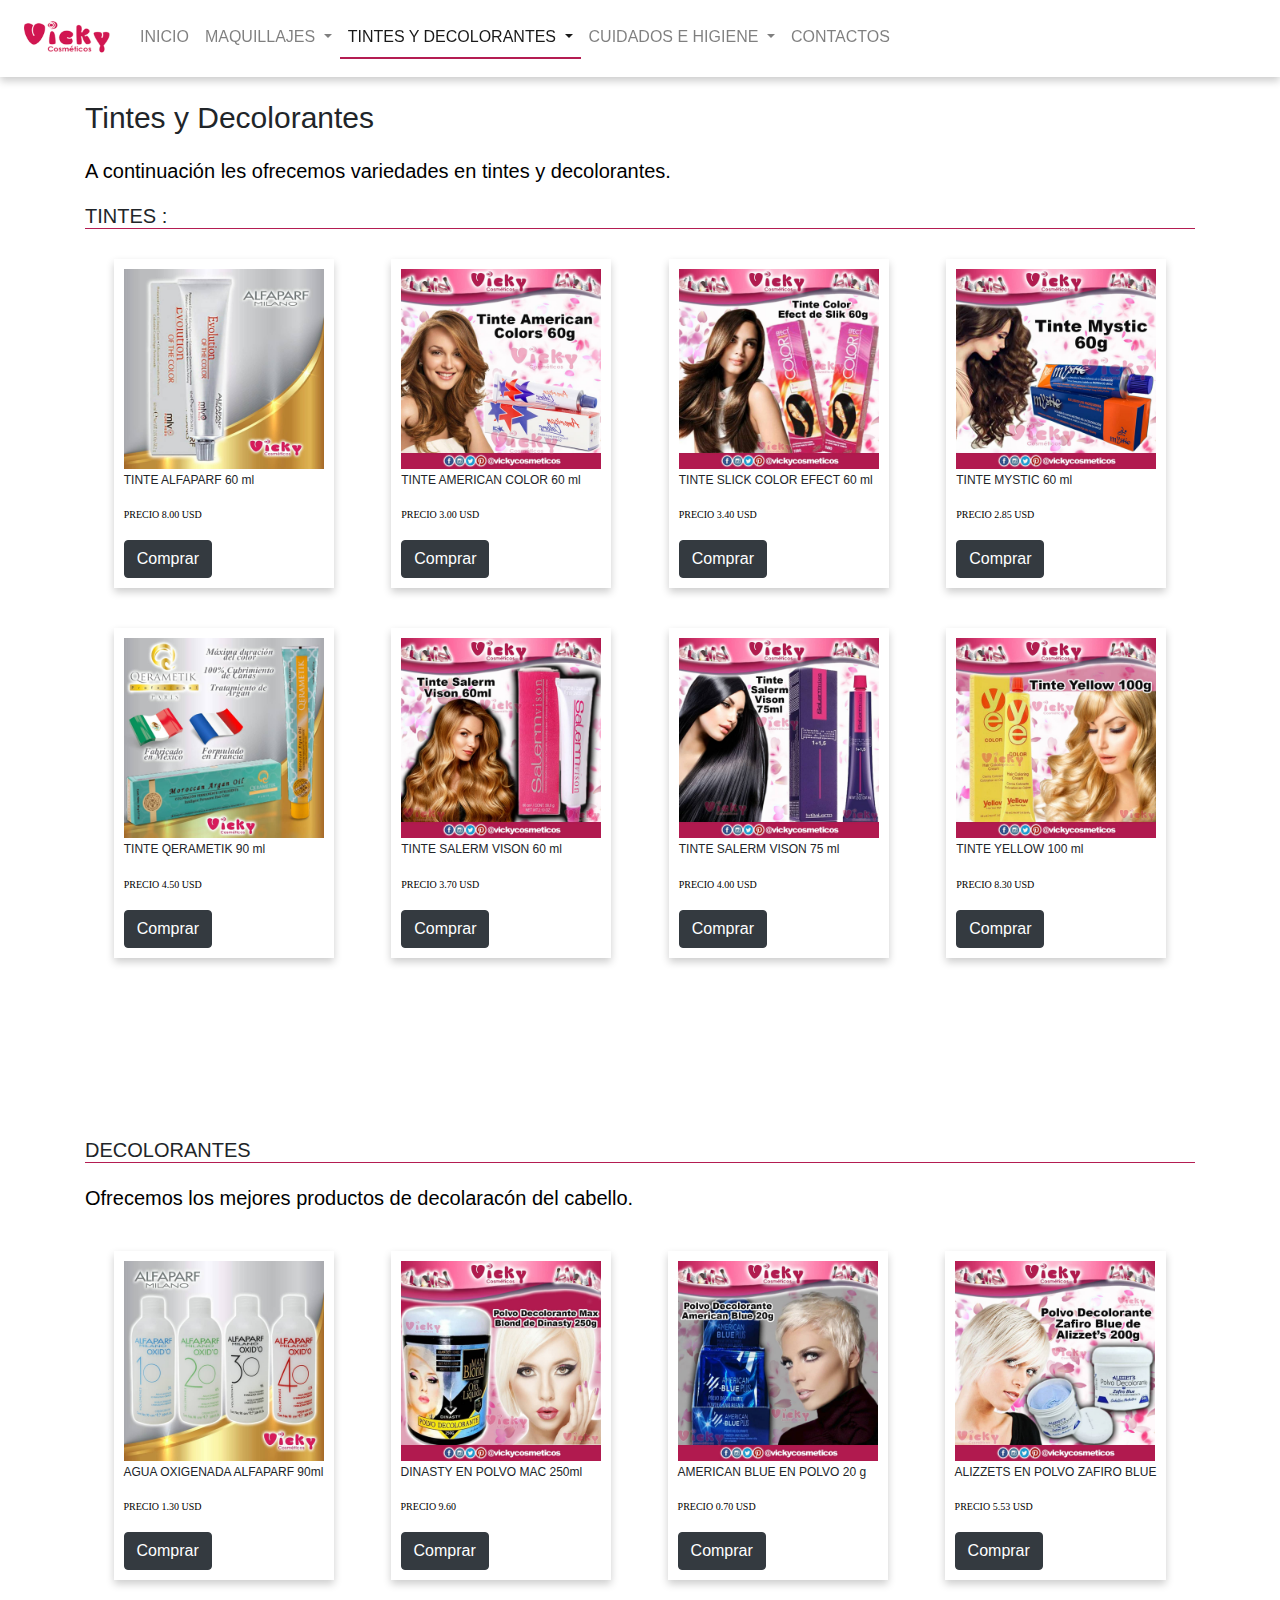
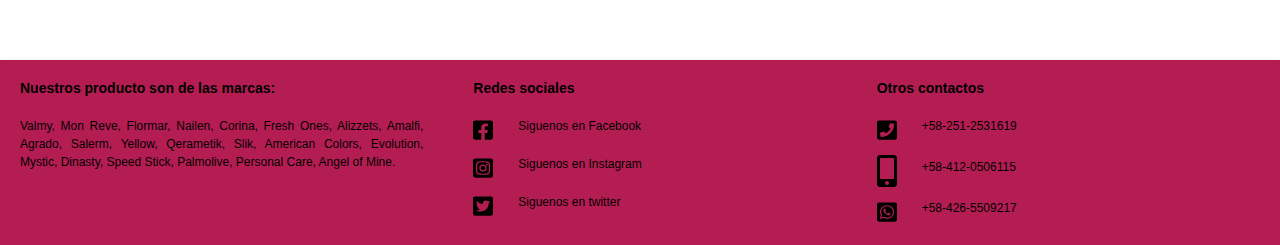
<file: tintes_y_decolorantes.html>
<!DOCTYPE html>
<html lang="es">
    <head>
        <title>Tintes y Colorantes Vicky cosmético</title>
		<meta charset="utf-8" />
		<meta name="Tintes y Decolorantes de Cabello" content="Venta al mayor y detal de Tintes y Decolarantes para el cabello.">
		<meta name="keywords" content="Tintes, Decolorantes">
		<meta name="author" content="Vicky Cosméticos">
        <link rel="stylesheet" type="text/css" href="css/reset.css">
        <!-- Bootstrap CSS -->
        <link rel="stylesheet" href="https://stackpath.bootstrapcdn.com/bootstrap/4.4.1/css/bootstrap.min.css" integrity="sha384-Vkoo8x4CGsO3+Hhxv8T/Q5PaXtkKtu6ug5TOeNV6gBiFeWPGFN9MuhOf23Q9Ifjh" crossorigin="anonymous">
        <link rel="stylesheet" type="text/css" href="css/main.css">
        <link href='http://fonts.googleapis.com/css?family=Dancing+Script' rel='stylesheet' type='text/css'>
    </head>
    <body>
        <header id="margen">                  
            <nav class="navbar borde fixed-top navbar-expand-md navbar-light bg-white">
            <!-- Brand -->
                <a class="navbar-brand" href="#">
                    <img src="imagen/logo.png" alt="Logo de la empresa Vicky Cosméticos" width="100">
                </a>
                <button class="navbar-toggler" type="button" data-toggle="collapse" data-target="#navbarNavDropdown" aria-controls="navbarNavDropdown" aria-expanded="false" aria-label="Toggle navigation">
                    <span class="navbar-toggler-icon"></span>
                </button>
                <div class="collapse navbar-collapse" id="navbarNavDropdown">
            <!-- Links -->
                    <ul class="navbar-nav">
                        <li class="nav-item">
                            <a class="nav-link" href="index.html">INICIO</a>
                        </li>
                        <!-- Dropdown -->
                        <li class="nav-item dropdown">
                            <a class="nav-link dropdown-toggle" href="maquillajes.html" id="navbardrop" data-toggle="dropdown">
                            MAQUILLAJES
                            </a>
                            <div class="dropdown-menu">
                                <a class="dropdown-item" href="maquillajes.html">ROSTRO</a>
                                <a class="dropdown-item" href="maquillajes.html#ojos">OJOS</a>
                                <a class="dropdown-item" href="maquillajes.html#labios">LABIOS</a>
                                <a class="dropdown-item" href="maquillajes.html#uñas">UÑAS</a>
                            </div>
                        </li>
                        <!--Fin Dropdown -->
                        <!-- Dropdown -->
                        <li class="nav-item dropdown active subrayado">
                            <a class="nav-link dropdown-toggle" href="tintes_y_decolorantes.html" id="navbardrop" data-toggle="dropdown">
                            TINTES Y DECOLORANTES
                            </a>
                            <div class="dropdown-menu">
                                <a class="dropdown-item" href="tintes_y_decolorantes.html#Tintes">TINTES</a>
                                <a class="dropdown-item" href="tintes_y_decolorantes.html#Decolorantes">DECOLORANTES</a>
                            </div>
                        </li>
                        <!--Fin Dropdown -->
                        <!-- Dropdown -->
                        <li class="nav-item dropdown">
                            <a class="nav-link dropdown-toggle" href="cuidados_e_higiene.html" id="navbardrop" data-toggle="dropdown">
                            CUIDADOS E HIGIENE
                            </a>
                            <div class="dropdown-menu">
                                <a class="dropdown-item" href="cuidados_e_higiene.html#CuidadoCapilar">CUIDADO CAPILAR</a>
                                <a class="dropdown-item" href="cuidados_e_higiene.html#HigieneCorporal">HIGIENE CORPORAL</a>
                                <a class="dropdown-item" href="cuidados_e_higiene.html#PerfumesDesodorantes">PERFUMES Y DESODORANTES</a>
                                <a class="dropdown-item" href="infantil.html">INFANTL</a>
                            </div>
                        </li>
                        <!--Fin Dropdown -->
                        <li class="nav-item">
                            <a class="nav-link" href="contactos.html">CONTACTOS</a>
                        </li>      
                    </ul>
                </div>
            </nav>
        </header>
        <main class="container">
        	<section class= "bloque" id="Tintes">
                <h1>Tintes y Decolorantes</h1>                  
                <p>A continuación les ofrecemos variedades en tintes y decolorantes.</p>
        		<article>        			
                    <h2>TINTES :</h2>
                    <div class="flexible">
                        <div class="tarjeta">
                            <img src="imagen/tinte_alfaparf.jpeg" alt="tinte_alfaparf.jpeg" title="Tinte Alfaparf" width="200" height="200">
                            <div class="contenedor">
                                <h4>TINTE ALFAPARF 60 ml</h4>
                                <p>PRECIO 8.00 USD </p>
                                <a href="contactos.html" class="btn btn-dark">Comprar</a>
                            </div>
                        </div>
                        <div class="tarjeta">
                            <img src="imagen/tinte_american_colors.jpeg" alt="tinte_american colors.jpeg" title="Tinte American Colors" width="200" height="200">
                            <div class="contenedor">
                                <h4>TINTE AMERICAN COLOR 60 ml</h4>
                                <p>PRECIO 3.00 USD </p>
                                <a href="contactos.html" class="btn btn-dark">Comprar</a>
                            </div>
                        </div>
                        <div class="tarjeta">
                            <img src="imagen/tinte_color_efect_de_slik.jpeg" alt="tinte_color_efect_de_slik.jpeg" title="Tinte color efect de slick" width="200px" height="200">
                            <div class="contenedor">
                                <h4> TINTE SLICK COLOR EFECT 60 ml</h4>
                                <p>PRECIO 3.40 USD</p>
                                <a href="contactos.html" class="btn btn-dark">Comprar</a>
                            </div>
                        </div>
                        <div class="tarjeta">
                            <img src="imagen/tinte_mystic2.jpeg" alt="tinte_mystic2.jpeg" title="Tinte Mystic" width="200" height="200">
                            <div class="contenedor">
                                <h4>TINTE MYSTIC 60 ml</h4>
                                <p>PRECIO 2.85 USD</p>
                                <a href="contactos.html" class="btn btn-dark">Comprar</a>
                            </div>
                        </div>
                        <div class="tarjeta">
                            <img src="imagen/tinte_qerametik.jpeg" alt="tinte_qerametik.jpeg" title="Tinte Qerametik"width="200px" height="200">
                            <div class="contenedor">
                                <h4>TINTE QERAMETIK 90 ml</h4>
                                <p>PRECIO 4.50 USD </p>
                                <a href="contactos.html" class="btn btn-dark">Comprar</a>
                            </div>
                        </div>
                        <div class="tarjeta">
                            <img src="imagen/tinte_salerm_viso_60ml.jpeg" alt="tinte_salerm_viso_60ml.jpeg" title="Tinte Salerm Visom 60 g"width="200" height="200">
                            <div class="contenedor">
                                <h4>TINTE SALERM VISON 60 ml</h4>
                                <p>PRECIO 3.70 USD</p>
                                <a href="contactos.html" class="btn btn-dark">Comprar</a>
                            </div>
                        </div>
                        <div class="tarjeta">
                            <img src="imagen/tinte_salerm_vison_75ml.jpeg" alt="tinte_salerm_vison_75ml.jpeg" title="Tinte Salerm Visom 75 g" width="200" height="200">
                            <div class="contenedor">
                                <h4>TINTE SALERM VISON 75 ml</h4>
                                <p>PRECIO 4.00 USD</p>
                                <a href="contactos.html" class="btn btn-dark">Comprar</a>
                            </div>
                        </div>
                        <div class="tarjeta">
                            <img src="imagen/tinte_yellow.jpeg" alt="tinte_yellow.jpeg" title="Tinte Yellow 100 ml"width="200" height="200">
                            <div class="contenedor">
                                <h4>TINTE YELLOW 100 ml</h4>
                                <p>PRECIO 8.30 USD</p>
                                <a href="contactos.html" class="btn btn-dark">Comprar</a>
                            </div>                        
                        </div> 
                    </div>
        		</article>
                <article class="margen--bajo bloque" id="Decolorantes">
                    <h2>DECOLORANTES</h2>
                    <p>Ofrecemos los mejores productos de decolaracón del cabello.</p>                
                    <div class="flexible">
                        <div class="tarjeta">
                            <img src="imagen/decolorante_alfaparf.jpeg" alt="decolorante_alfaparf.jpeg" title="Decolorante Alfaparf" width="200" height="200">
                            <div class="contenedor">
                                <h4>AGUA OXIGENADA ALFAPARF 90ml </h4>
                                <p>PRECIO 1.30 USD</p>
                                <a href="contactos.html" class="btn btn-dark">Comprar</a>
                            </div>
                         </div>
                         <div class="tarjeta">
                            <img src="imagen/p_decolorante2.jpeg" alt="p_decolorante2.jpeg" title="Decolorante" width="200" height="200">
                            <div class="contenedor">
                                <h4>DINASTY EN POLVO MAC 250ml</h4>
                                <p>PRECIO 9.60</p>
                                <a href="contactos.html" class="btn btn-dark">Comprar</a>
                            </div>
                        </div>
                        <div class="tarjeta">
                            <img src="imagen/Polvo_decolorante_american_blue.jpeg" alt="Polvo_decolorante_american_blue.jpeg" title="Polvo Decolorante American Blue 20g " width="200px">
                            <div class="contenedor">
                                <h4>AMERICAN BLUE EN POLVO 20 g</h4>
                                <p>PRECIO 0.70 USD</p>
                                <a href="contactos.html" class="btn btn-dark">Comprar</a>
                            </div>
                        </div>
                        <div class="tarjeta">
                            <img src="imagen/Polvo_decolorante_zafiro_blue_Alizet.jpeg" alt="Polvo_decolorante_zafiro_blue_Alizet.jpeg" title="Polvo Decolorante Zafiro Blue Alizzets 200g" width="200px">
                            <div class="contenedor">
                                <h4> ALIZZETS EN POLVO ZAFIRO BLUE</h4>
                                <p>PRECIO 5.53 USD</p>
                                <a href="contactos.html" class="btn btn-dark">Comprar</a>
                            </div>
                        </div>                  
                    </div>
                </article> 
        	</section>
        </main>
        <footer> 
            <div class="bloque-body">           
                <div class="cln1">
                    <h3>Nuestros producto son de las marcas:</h3>
                    <p>Valmy, Mon Reve, Flormar, Nailen, Corina, Fresh Ones, Alizzets, Amalfi, Agrado, Salerm, Yellow, Qerametik, Slik, American Colors, Evolution, Mystic, Dinasty, Speed Stick, Palmolive, Personal Care, Angel of Mine.</p>
                </div>
                <div class="cln2">
                    <h3>Redes sociales</h3>
                    <div class="fila">
                        <a href="https://www.facebook.com/vickycosmeticos" target="_blank">
                            <img src="iconos/facebook-square-brands.svg" alt="Icono Instagram">
                        </a>
                        <label>Siguenos en Facebook</label>
                    </div>
                    <div class="fila">
                        <a href="https://www.instagram.com/vickycosmeticos/" target="_blank">
                            <img src="iconos/instagram-square-brands.svg" alt="icono instagram">
                        </a>
                        <label>Siguenos en Instagram</label>
                    </div>
                    <div class="fila">
                        <a href="https://twitter.com/vickycosmeticos?lang=es" target="_blank">
                            <img src="iconos/twitter-square-brands.svg" alt="Icono twitter">
                        </a>
                        <label>Siguenos en twitter</label>
                    </div>
                </div>
                <div class="cln3">
                    <h3>Otros contactos</h3>                    
                    <div class="fila2">
                        <img src="iconos/phone-square.svg">
                        <label>+58-251-2531619</label>              
                    </div>
                    <div class="fila2">
                        <img src="iconos/mobile-alt.svg">
                        <label>+58-412-0506115</label>              
                    </div>
                    <div class="fila2">
                        <img src="iconos/whatsapp-square-brands.svg">
                        <label>+58-426-5509217</label>              
                    </div> 
                </div>
            </div>
        </footer>
        <!-- Optional JavaScript -->
        <!-- jQuery first, then Popper.js, then Bootstrap JS -->
        <script src="https://code.jquery.com/jquery-3.4.1.slim.min.js" integrity="sha384-J6qa4849blE2+poT4WnyKhv5vZF5SrPo0iEjwBvKU7imGFAV0wwj1yYfoRSJoZ+n" crossorigin="anonymous"></script>
        <script src="https://cdn.jsdelivr.net/npm/popper.js@1.16.0/dist/umd/popper.min.js" integrity="sha384-Q6E9RHvbIyZFJoft+2mJbHaEWldlvI9IOYy5n3zV9zzTtmI3UksdQRVvoxMfooAo" crossorigin="anonymous"></script>
        <script src="https://stackpath.bootstrapcdn.com/bootstrap/4.4.1/js/bootstrap.min.js" integrity="sha384-wfSDF2E50Y2D1uUdj0O3uMBJnjuUD4Ih7YwaYd1iqfktj0Uod8GCExl3Og8ifwB6" crossorigin="anonymous"></script>
    </body>
</html>
</file>
<file: css/main.css>
@charset "UTF-8";
/* Variables*/
/*elementos de la grilla utilizando MIXIN*/
body {
  font-family: "Roboto", sans-serif; }

/*Características del header, es bootstrap*/
.borde {
  box-shadow: 0 4px 8px 0 rgba(0, 0, 0, 0.2);
  transition: 0.3s;
  margin-bottom: 15px; }

.bloque {
  padding-top: 90px; }

.subrayado {
  border-bottom: 2px solid #b41d52; }

.article {
  padding-top: 120px; }

h1 {
  margin-top: 10px;
  margin-bottom: 20px;
  font-size: 30PX; }

h2 {
  margin-bottom: 10px;
  margin-top: 10px;
  font-size: 20PX;
  border-bottom: 1px solid #b41d52; }

h3 {
  margin-bottom: 20px;
  margin-top: 20px;
  color: white;
  font-size: 18PX;
  font-family: "Roboto", sans-serif;
  color: black;
  font-weight: bold; }

h4 {
  font-family: "Roboto", sans-serif; }

p {
  margin-bottom: 18px;
  margin-top: 20px;
  color: black;
  font-family: "Roboto", sans-serif;
  font-size: 20px; }

/*span{
  text-align: center;
  margin: 0 auto;
  color:black;
}*/
article {
  margin-bottom: 60px; }
  article ul {
    margin: 40px;
    font-family: "Baloo Thambi 2", cursive; }
    article ul li {
      font-size: 20px;
      list-style: square; }

/*Grilla de la página principal*/
.novedades {
  display: grid;
  grid-template-columns: repeat(5, 1fr);
  grid-template-rows: repeat(auto, auto);
  grid-column-gap: 5px;
  grid-row-gap: 40px; }
  .novedades div img {
    width: 100%;
    height: 100%;
    object-fit: cover;
    box-shadow: 0 4px 8px 0 rgba(0, 0, 0, 0.2);
    transition: 0.3s;
    padding: 10px;
    margin-bottom: 10px;
    align-items: center;
    border-radius: 10px 10px 10px 10px; }
    .novedades div img:hover {
      box-shadow: 0 8px 16px 0 rgba(0, 0, 0, 0.2); }

/* Galería de los diferentes PRoductos a la Venta*/
.flexible {
  display: flex;
  flex-flow: row wrap;
  justify-content: space-around; }
  .flexible .tarjeta {
    /* Add shadows to create the "card" effect */
    box-shadow: 0 4px 8px 0 rgba(0, 0, 0, 0.2);
    transition: 0.3s;
    padding: 10px;
    margin: 20px; }
    .flexible .tarjeta .contenedor h4 {
      font-size: 12px;
      margin-top: 4px; }
    .flexible .tarjeta .contenedor p {
      font-size: 10px;
      font-family: "Baloo Thambi 2", cursive; }
    .flexible .tarjeta:hover {
      box-shadow: 0 8px 16px 0 rgba(0, 0, 0, 0.2); }

/*Página Contactos*/
/* FLEXBOX*/
.donde {
  display: flex;
  flex-grow: row;
  justify-content: space-around; }
  .donde p {
    font-size: 18px; }
  .donde h2 {
    font-size: 20px; }
  .donde #estamos {
    margin-left: 20px; }
    .donde #estamos img {
      max-width: 100%;
      padding: 20px; }

div .telefono img {
  width: 26px; }

/* Enlace listado de precio*/
#lista {
  display: flex;
  justify-content: center;
  align-items: center;
  color: #b41d52; }

/*Pie de página*/
footer {
  box-shadow: 0 4px 8px 0 rgba(0, 0, 0, 0.2);
  transition: 0.3s;
  margin-top: 15px;
  padding-bottom: 20px;
  font-size: 12px;
  background-color: #b41d52;
  height: auto; }
  footer .bloque-body {
    max-width: 100%;
    display: flex;
    justify-content: center;
    /*Primer bloque Información de las marcas de los productos*/
    /*Segundo bloque redes sociales*/
    /* Tercer Bloque con otros Contactos*/ }
    footer .bloque-body .cln1 {
      margin-left: 20px;
      margin-right: 50px;
      width: 33%;
      text-align: justify; }
      footer .bloque-body .cln1 h3 {
        font-size: 14px;
        font-weight: bold; }
      footer .bloque-body .cln1 p {
        font-size: 12px;
        font-family: "Roboto", sans-serif; }
    footer .bloque-body .cln2 {
      width: 33%; }
      footer .bloque-body .cln2 h3 {
        font-size: 14px;
        font-weight: bold; }
      footer .bloque-body .cln2 .fila {
        display: flex;
        margin-top: 12px;
        align-items: center; }
        footer .bloque-body .cln2 .fila:hover {
          box-shadow: 0 4px 8px 0 rgba(0, 0, 0, 0.6);
          transition: 0.4s; }
        footer .bloque-body .cln2 .fila img {
          width: 20px;
          margin-right: 5px; }
        footer .bloque-body .cln2 .fila label {
          margin-left: 20px;
          font-size: 12px;
          font-family: "Roboto", sans-serif;
          color: black; }
    footer .bloque-body .cln3 {
      width: 33%; }
      footer .bloque-body .cln3 h3 {
        font-size: 14px;
        font-weight: bold; }
      footer .bloque-body .cln3 .fila2 {
        margin-top: 12px;
        display: flex;
        align-items: center; }
        footer .bloque-body .cln3 .fila2 img {
          width: 20px;
          margin-right: 5px; }
        footer .bloque-body .cln3 .fila2 label {
          margin-left: 20px;
          max-width: 140px;
          font-size: 12px;
          font-family: "Roboto", sans-serif;
          color: black; }
</file>
